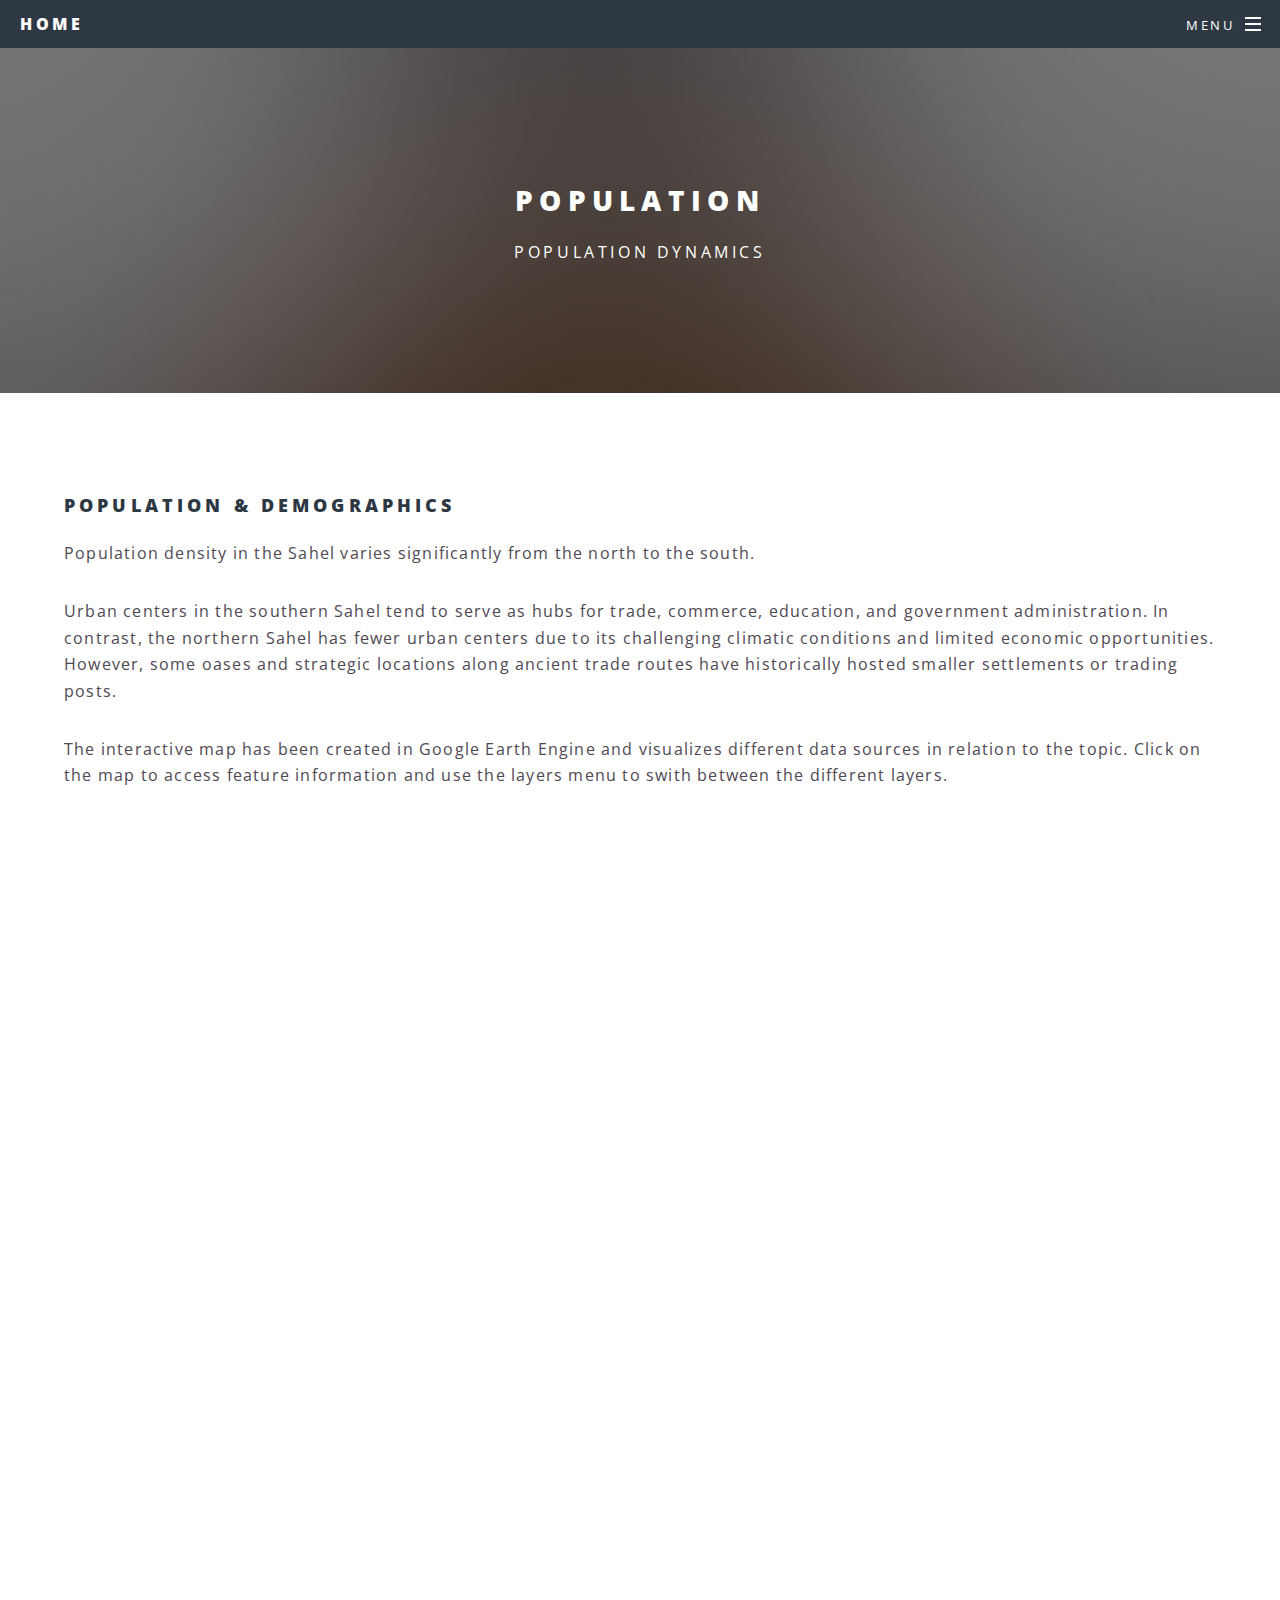
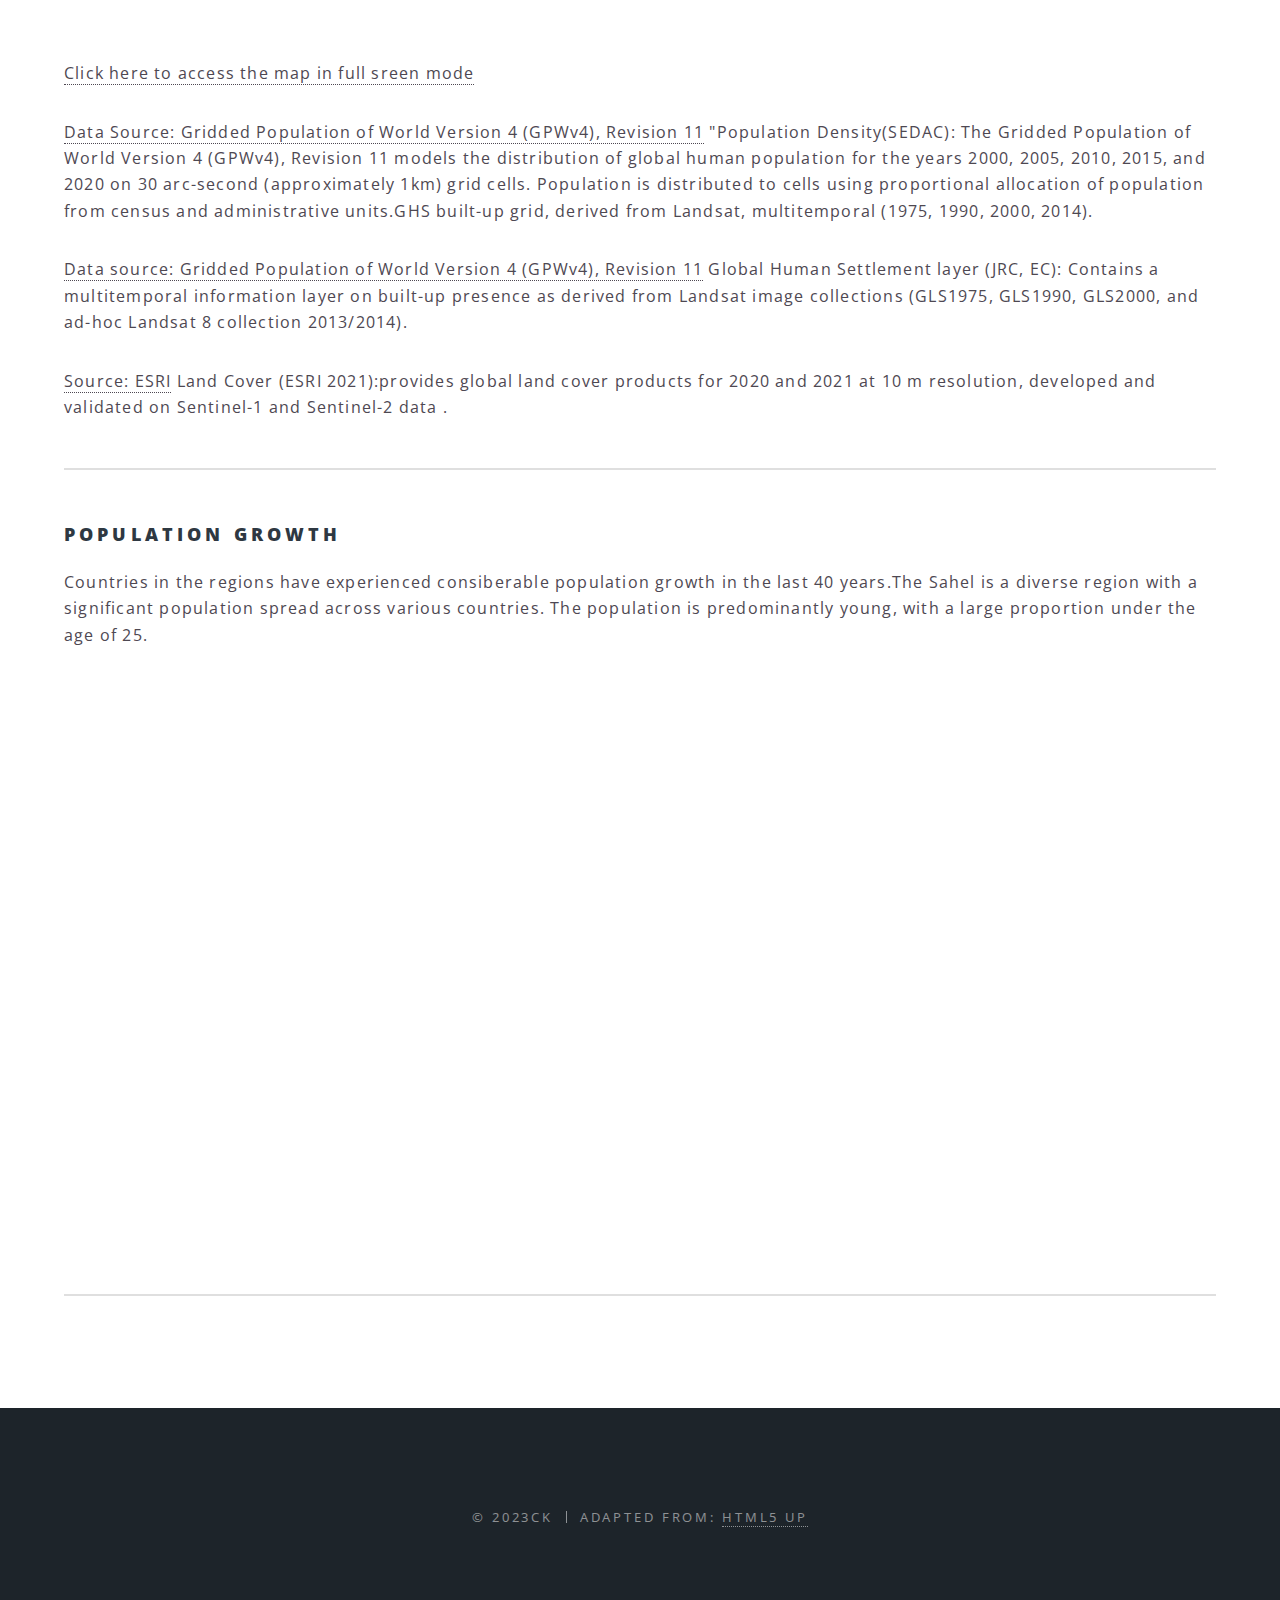
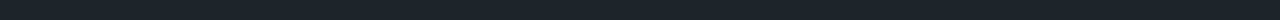
<file: population.html>
<!DOCTYPE HTML>
<!--
	Spectral by HTML5 UP
	html5up.net | @ajlkn
	Free for personal and commercial use under the CCA 3.0 license (html5up.net/license)
-->
<html>
	<head>
		<title>Population & Demographics</title>
		<meta charset="utf-8" />
		<meta name="viewport" content="width=device-width, initial-scale=1, user-scalable=no" />
		<link rel="stylesheet" href="assets/css/main.css" />
		<noscript><link rel="stylesheet" href="assets/css/noscript.css" /></noscript>
	</head>
	<body class="is-preload">

		<!-- Page Wrapper -->
			<div id="page-wrapper">

				<!-- Header -->
					<header id="header">
						<h1><a href="index.html">Home</a></h1>
						<nav id="nav">
							<ul>
								<li class="special">
									<a href="#menu" class="menuToggle"><span>Menu</span></a>
									<div id="menu">
										<ul>
											<li><a href="index.html">Home</a></li>
											<li><a href="index.html">Protected Areas & Hydrology</a></li>
											<li><a href="population.html">Population & Demographics</a></li>
										</ul>
									</div>
								</li>
							</ul>
						</nav>
					</header>

				<!-- Main -->
					<article id="main">
						<header>
							<h2>Population</h2>
							<p>Population Dynamics</p>
						</header>

						<section class="wrapper style5">
							<div class="inner">
				

								<h3>Population & Demographics</h3>
								<p>Population density in the Sahel varies significantly from the north to the south. 
					
									<p>
										Urban centers in the southern Sahel tend to serve as hubs for trade, commerce, education, and government administration.
										In contrast, the northern Sahel has fewer urban centers due to its challenging climatic conditions and limited economic opportunities. However, some oases and strategic locations along ancient trade routes have historically hosted smaller settlements or trading posts.
	
									<p>
										The interactive map has been created in Google Earth Engine and visualizes different data sources in relation to the topic.  Click on the map to access feature information and use the layers menu to swith between the different layers.
									</p>
								</p>
								
								<p>
								<iframe width="100%" height="800" frameborder="0" src="https://charly.users.earthengine.app/view/sahel-population" scrolling="no">
								</iframe>
					
						<p><a href="https://charly.users.earthengine.app/view/sahel-population" target="_blank">Click here to access the map in full sreen mode</a>


<br>
	<p>

								<a href="https://sedac.ciesin.columbia.edu/data/set/gpw-v4-population-density-rev11/docs" target="_blank">Data Source: Gridded Population of World Version 4 (GPWv4), Revision 11</a>
								"Population Density(SEDAC): The Gridded Population of World Version 4 (GPWv4), Revision 11 models the distribution of global human population for the years 2000, 2005, 2010, 2015, and 2020 on 30 arc-second (approximately 1km) grid cells. Population is distributed to cells using proportional allocation of population from census and administrative units.GHS built-up grid, derived from Landsat, multitemporal (1975, 1990, 2000, 2014).

</p>
	<p><a href="https://ghsl.jrc.ec.europa.eu/ghs_bu.php" target="_blank">Data source: Gridded Population of World Version 4 (GPWv4), Revision 11</a>
	Global Human Settlement layer (JRC, EC): Contains a multitemporal information layer on built-up presence as derived from Landsat image collections (GLS1975, GLS1990, GLS2000, and ad-hoc Landsat 8 collection 2013/2014).
</p>
		<p><a href="https://esa-worldcover.org/en" target="_blank">Source: ESRI</a>
		Land Cover (ESRI 2021):provides  global land cover products for 2020 and 2021 at 10 m resolution, developed and validated  on Sentinel-1 and Sentinel-2 data .
	
									<hr />

								<h3>Population Growth</h3>
								<p>Countries in the regions have experienced consiberable population growth in the last 40 years.The Sahel is a diverse region with a significant population spread across various countries. The population is predominantly young, with a large proportion under the age of 25.



								</p>
									<iframe title=" Sahel - Population Growth 1960 - 2020" aria-label="Table" id="datawrapper-chart-2GIdp" src="https://datawrapper.dwcdn.net/2GIdp/1/" scrolling="no" frameborder="0" style="width: 0; min-width: 100% !important; border: none;" height="558"></iframe><script type="text/javascript">!function(){"use strict";window.addEventListener("message",(function(e){if(void 0!==e.data["datawrapper-height"]){var t=document.querySelectorAll("iframe");for(var a in e.data["datawrapper-height"])for(var r=0;r<t.length;r++){if(t[r].contentWindow===e.source)t[r].style.height=e.data["datawrapper-height"][a]+"px"}}}))}();</script>
									<hr />

							</div>


						</section>
					</article>

				<!-- Footer -->
					<footer id="footer">

						<ul class="copyright">
							<li>&copy; 2023CK</li><li>Adapted from: <a href="http://html5up.net">HTML5 UP</a></li>
						</ul>
					</footer>

			</div>

		<!-- Scripts -->
			<script src="assets/js/jquery.min.js"></script>
			<script src="assets/js/jquery.scrollex.min.js"></script>
			<script src="assets/js/jquery.scrolly.min.js"></script>
			<script src="assets/js/browser.min.js"></script>
			<script src="assets/js/breakpoints.min.js"></script>
			<script src="assets/js/util.js"></script>
			<script src="assets/js/main.js"></script>

	</body>
</html>
</file>
<file: assets/css/noscript.css>
/*
	Spectral by HTML5 UP
	html5up.net | @ajlkn
	Free for personal and commercial use under the CCA 3.0 license (html5up.net/license)
*/

/* Banner */

	body.is-preload #banner h2 {
		-moz-transform: none;
		-webkit-transform: none;
		-ms-transform: none;
		transform: none;
		opacity: 1;
	}

		body.is-preload #banner h2:before, body.is-preload #banner h2:after {
			width: 100%;
		}

	body.is-preload #banner .more {
		-moz-transform: none;
		-webkit-transform: none;
		-ms-transform: none;
		transform: none;
		opacity: 1;
	}

	body.is-preload #banner:after {
		opacity: 0;
	}
</file>
<file: assets/css/main.css>
@import url(fontawesome-all.min.css);
@import url("https://fonts.googleapis.com/css?family=Open+Sans:400,400italic,600,600italic,800,800italic");

/*
	Spectral by HTML5 UP
	html5up.net | @ajlkn
	Free for personal and commercial use under the CCA 3.0 license (html5up.net/license)
*/

html, body, div, span, applet, object,
iframe, h1, h2, h3, h4, h5, h6, p, blockquote,
pre, a, abbr, acronym, address, big, cite,
code, del, dfn, em, img, ins, kbd, q, s, samp,
small, strike, strong, sub, sup, tt, var, b,
u, i, center, dl, dt, dd, ol, ul, li, fieldset,
form, label, legend, table, caption, tbody,
tfoot, thead, tr, th, td, article, aside,
canvas, details, embed, figure, figcaption,
footer, header, hgroup, menu, nav, output, ruby,
section, summary, time, mark, audio, video {
	margin: 0;
	padding: 0;
	border: 0;
	font-size: 100%;
	font: inherit;
	vertical-align: baseline;}

article, aside, details, figcaption, figure,
footer, header, hgroup, menu, nav, section {
	display: block;}

body {
	line-height: 1;
}

ol, ul {
	list-style: none;
}

blockquote, q {
	quotes: none;
}

	blockquote:before, blockquote:after, q:before, q:after {
		content: '';
		content: none;
	}

table {
	border-collapse: collapse;
	border-spacing: 0;
}

body {
	-webkit-text-size-adjust: none;
}

mark {
	background-color: transparent;
	color: inherit;
}

input::-moz-focus-inner {
	border: 0;
	padding: 0;
}

input, select, textarea {
	-moz-appearance: none;
	-webkit-appearance: none;
	-ms-appearance: none;
	appearance: none;
}

/* Basic */

	@-ms-viewport {
		width: device-width;
	}

	html {
		box-sizing: border-box;
	}

	*, *:before, *:after {
		box-sizing: inherit;
	}

	body {
		background: #2e3842;
	}

		body.is-preload *, body.is-preload *:before, body.is-preload *:after {
			-moz-animation: none !important;
			-webkit-animation: none !important;
			-ms-animation: none !important;
			animation: none !important;
			-moz-transition: none !important;
			-webkit-transition: none !important;
			-ms-transition: none !important;
			transition: none !important;
		}

	body, input, select, textarea {
		color: #fff;
		font-family: "Open Sans", Helvetica, sans-serif;
		font-size: 15pt;
		font-weight: 400;
		letter-spacing: 0.075em;
		line-height: 1.65em;
	}

		@media screen and (max-width: 1680px) {

			body, input, select, textarea {
				font-size: 13pt;
			}

		}

		@media screen and (max-width: 1280px) {

			body, input, select, textarea {
				font-size: 12pt;
			}

		}

		@media screen and (max-width: 736px) {

			body, input, select, textarea {
				font-size: 11pt;
				letter-spacing: 0.0375em;
			}

		}

	a {
		-moz-transition: color 0.2s ease, border-bottom-color 0.2s ease;
		-webkit-transition: color 0.2s ease, border-bottom-color 0.2s ease;
		-ms-transition: color 0.2s ease, border-bottom-color 0.2s ease;
		transition: color 0.2s ease, border-bottom-color 0.2s ease;
		border-bottom: dotted 1px;
		color: inherit;
		text-decoration: none;
	}

		a:hover {
			border-bottom-color: transparent;
		}

	strong, b {
		color: #fff;
		font-weight: 600;
	}

	em, i {
		font-style: italic;
	}

	p {
		margin: 0 0 2em 0;
	}

	h1, h2, h3, h4, h5, h6 {
		color: #fff;
		font-weight: 800;
		letter-spacing: 0.225em;
		line-height: 1em;
		margin: 0 0 1em 0;
		text-transform: uppercase;
	}

		h1 a, h2 a, h3 a, h4 a, h5 a, h6 a {
			color: inherit;
			text-decoration: none;
		}

	h2 {
		font-size: 1.35em;
		line-height: 1.75em;
	}

		@media screen and (max-width: 736px) {

			h2 {
				font-size: 1.1em;
				line-height: 1.65em;
			}

		}

	h3 {
		font-size: 1.15em;
		line-height: 1.75em;
	}

		@media screen and (max-width: 736px) {

			h3 {
				font-size: 1em;
				line-height: 1.65em;
			}

		}

	h4 {
		font-size: 1em;
		line-height: 1.5em;
	}

	h5 {
		font-size: 0.8em;
		line-height: 1.5em;
	}

	h6 {
		font-size: 0.7em;
		line-height: 1.5em;
	}

	sub {
		font-size: 0.8em;
		position: relative;
		top: 0.5em;
	}

	sup {
		font-size: 0.8em;
		position: relative;
		top: -0.5em;
	}

	hr {
		border: 0;
		border-bottom: solid 2px #fff;
		margin: 3em 0;
	}

		hr.major {
			margin: 4.5em 0;
		}

	blockquote {
		border-left: solid 4px #fff;
		font-style: italic;
		margin: 0 0 2em 0;
		padding: 0.5em 0 0.5em 2em;
	}

	code {
		background: rgba(144, 144, 144, 0.25);
		border-radius: 3px;
		font-family: "Courier New", monospace;
		font-size: 0.9em;
		letter-spacing: 0;
		margin: 0 0.25em;
		padding: 0.25em 0.65em;
	}

	pre {
		-webkit-overflow-scrolling: touch;
		font-family: "Courier New", monospace;
		font-size: 0.9em;
		margin: 0 0 2em 0;
	}

		pre code {
			display: block;
			line-height: 1.75em;
			padding: 1em 1.5em;
			overflow-x: auto;
		}

	.align-left {
		text-align: left;
	}

	.align-center {
		text-align: center;
	}

	.align-right {
		text-align: right;
	}

/* Row */

	.row {
		display: flex;
		flex-wrap: wrap;
		box-sizing: border-box;
		align-items: stretch;
	}

		.row > * {
			box-sizing: border-box;
		}

		.row.gtr-uniform > * > :last-child {
			margin-bottom: 0;
		}

		.row.aln-left {
			justify-content: flex-start;
		}

		.row.aln-center {
			justify-content: center;
		}

		.row.aln-right {
			justify-content: flex-end;
		}

		.row.aln-top {
			align-items: flex-start;
		}

		.row.aln-middle {
			align-items: center;
		}

		.row.aln-bottom {
			align-items: flex-end;
		}

		.row > .imp {
			order: -1;
		}

		.row > .col-1 {
			width: 8.33333%;
		}

		.row > .off-1 {
			margin-left: 8.33333%;
		}

		.row > .col-2 {
			width: 16.66667%;
		}

		.row > .off-2 {
			margin-left: 16.66667%;
		}

		.row > .col-3 {
			width: 25%;
		}

		.row > .off-3 {
			margin-left: 25%;
		}

		.row > .col-4 {
			width: 33.33333%;
		}

		.row > .off-4 {
			margin-left: 33.33333%;
		}

		.row > .col-5 {
			width: 41.66667%;
		}

		.row > .off-5 {
			margin-left: 41.66667%;
		}

		.row > .col-6 {
			width: 50%;
		}

		.row > .off-6 {
			margin-left: 50%;
		}

		.row > .col-7 {
			width: 58.33333%;
		}

		.row > .off-7 {
			margin-left: 58.33333%;
		}

		.row > .col-8 {
			width: 66.66667%;
		}

		.row > .off-8 {
			margin-left: 66.66667%;
		}

		.row > .col-9 {
			width: 75%;
		}

		.row > .off-9 {
			margin-left: 75%;
		}

		.row > .col-10 {
			width: 83.33333%;
		}

		.row > .off-10 {
			margin-left: 83.33333%;
		}

		.row > .col-11 {
			width: 91.66667%;
		}

		.row > .off-11 {
			margin-left: 91.66667%;
		}

		.row > .col-12 {
			width: 100%;
		}

		.row > .off-12 {
			margin-left: 100%;
		}

		.row.gtr-0 {
			margin-top: 0;
			margin-left: 0em;
		}

			.row.gtr-0 > * {
				padding: 0 0 0 0em;
			}

			.row.gtr-0.gtr-uniform {
				margin-top: 0em;
			}

				.row.gtr-0.gtr-uniform > * {
					padding-top: 0em;
				}

		.row.gtr-25 {
			margin-top: 0;
			margin-left: -0.375em;
		}

			.row.gtr-25 > * {
				padding: 0 0 0 0.375em;
			}

			.row.gtr-25.gtr-uniform {
				margin-top: -0.375em;
			}

				.row.gtr-25.gtr-uniform > * {
					padding-top: 0.375em;
				}

		.row.gtr-50 {
			margin-top: 0;
			margin-left: -0.75em;
		}

			.row.gtr-50 > * {
				padding: 0 0 0 0.75em;
			}

			.row.gtr-50.gtr-uniform {
				margin-top: -0.75em;
			}

				.row.gtr-50.gtr-uniform > * {
					padding-top: 0.75em;
				}

		.row {
			margin-top: 0;
			margin-left: -1.5em;
		}

			.row > * {
				padding: 0 0 0 1.5em;
			}

			.row.gtr-uniform {
				margin-top: -1.5em;
			}

				.row.gtr-uniform > * {
					padding-top: 1.5em;
				}

		.row.gtr-150 {
			margin-top: 0;
			margin-left: -2.25em;
		}

			.row.gtr-150 > * {
				padding: 0 0 0 2.25em;
			}

			.row.gtr-150.gtr-uniform {
				margin-top: -2.25em;
			}

				.row.gtr-150.gtr-uniform > * {
					padding-top: 2.25em;
				}

		.row.gtr-200 {
			margin-top: 0;
			margin-left: -3em;
		}

			.row.gtr-200 > * {
				padding: 0 0 0 3em;
			}

			.row.gtr-200.gtr-uniform {
				margin-top: -3em;
			}

				.row.gtr-200.gtr-uniform > * {
					padding-top: 3em;
				}

		@media screen and (max-width: 1680px) {

			.row {
				display: flex;
				flex-wrap: wrap;
				box-sizing: border-box;
				align-items: stretch;
			}

				.row > * {
					box-sizing: border-box;
				}

				.row.gtr-uniform > * > :last-child {
					margin-bottom: 0;
				}

				.row.aln-left {
					justify-content: flex-start;
				}

				.row.aln-center {
					justify-content: center;
				}

				.row.aln-right {
					justify-content: flex-end;
				}

				.row.aln-top {
					align-items: flex-start;
				}

				.row.aln-middle {
					align-items: center;
				}

				.row.aln-bottom {
					align-items: flex-end;
				}

				.row > .imp-xlarge {
					order: -1;
				}

				.row > .col-1-xlarge {
					width: 8.33333%;
				}

				.row > .off-1-xlarge {
					margin-left: 8.33333%;
				}

				.row > .col-2-xlarge {
					width: 16.66667%;
				}

				.row > .off-2-xlarge {
					margin-left: 16.66667%;
				}

				.row > .col-3-xlarge {
					width: 25%;
				}

				.row > .off-3-xlarge {
					margin-left: 25%;
				}

				.row > .col-4-xlarge {
					width: 33.33333%;
				}

				.row > .off-4-xlarge {
					margin-left: 33.33333%;
				}

				.row > .col-5-xlarge {
					width: 41.66667%;
				}

				.row > .off-5-xlarge {
					margin-left: 41.66667%;
				}

				.row > .col-6-xlarge {
					width: 50%;
				}

				.row > .off-6-xlarge {
					margin-left: 50%;
				}

				.row > .col-7-xlarge {
					width: 58.33333%;
				}

				.row > .off-7-xlarge {
					margin-left: 58.33333%;
				}

				.row > .col-8-xlarge {
					width: 66.66667%;
				}

				.row > .off-8-xlarge {
					margin-left: 66.66667%;
				}

				.row > .col-9-xlarge {
					width: 75%;
				}

				.row > .off-9-xlarge {
					margin-left: 75%;
				}

				.row > .col-10-xlarge {
					width: 83.33333%;
				}

				.row > .off-10-xlarge {
					margin-left: 83.33333%;
				}

				.row > .col-11-xlarge {
					width: 91.66667%;
				}

				.row > .off-11-xlarge {
					margin-left: 91.66667%;
				}

				.row > .col-12-xlarge {
					width: 100%;
				}

				.row > .off-12-xlarge {
					margin-left: 100%;
				}

				.row.gtr-0 {
					margin-top: 0;
					margin-left: 0em;
				}

					.row.gtr-0 > * {
						padding: 0 0 0 0em;
					}

					.row.gtr-0.gtr-uniform {
						margin-top: 0em;
					}

						.row.gtr-0.gtr-uniform > * {
							padding-top: 0em;
						}

				.row.gtr-25 {
					margin-top: 0;
					margin-left: -0.375em;
				}

					.row.gtr-25 > * {
						padding: 0 0 0 0.375em;
					}

					.row.gtr-25.gtr-uniform {
						margin-top: -0.375em;
					}

						.row.gtr-25.gtr-uniform > * {
							padding-top: 0.375em;
						}

				.row.gtr-50 {
					margin-top: 0;
					margin-left: -0.75em;
				}

					.row.gtr-50 > * {
						padding: 0 0 0 0.75em;
					}

					.row.gtr-50.gtr-uniform {
						margin-top: -0.75em;
					}

						.row.gtr-50.gtr-uniform > * {
							padding-top: 0.75em;
						}

				.row {
					margin-top: 0;
					margin-left: -1.5em;
				}

					.row > * {
						padding: 0 0 0 1.5em;
					}

					.row.gtr-uniform {
						margin-top: -1.5em;
					}

						.row.gtr-uniform > * {
							padding-top: 1.5em;
						}

				.row.gtr-150 {
					margin-top: 0;
					margin-left: -2.25em;
				}

					.row.gtr-150 > * {
						padding: 0 0 0 2.25em;
					}

					.row.gtr-150.gtr-uniform {
						margin-top: -2.25em;
					}

						.row.gtr-150.gtr-uniform > * {
							padding-top: 2.25em;
						}

				.row.gtr-200 {
					margin-top: 0;
					margin-left: -3em;
				}

					.row.gtr-200 > * {
						padding: 0 0 0 3em;
					}

					.row.gtr-200.gtr-uniform {
						margin-top: -3em;
					}

						.row.gtr-200.gtr-uniform > * {
							padding-top: 3em;
						}

		}

		@media screen and (max-width: 1280px) {

			.row {
				display: flex;
				flex-wrap: wrap;
				box-sizing: border-box;
				align-items: stretch;
			}

				.row > * {
					box-sizing: border-box;
				}

				.row.gtr-uniform > * > :last-child {
					margin-bottom: 0;
				}

				.row.aln-left {
					justify-content: flex-start;
				}

				.row.aln-center {
					justify-content: center;
				}

				.row.aln-right {
					justify-content: flex-end;
				}

				.row.aln-top {
					align-items: flex-start;
				}

				.row.aln-middle {
					align-items: center;
				}

				.row.aln-bottom {
					align-items: flex-end;
				}

				.row > .imp-large {
					order: -1;
				}

				.row > .col-1-large {
					width: 8.33333%;
				}

				.row > .off-1-large {
					margin-left: 8.33333%;
				}

				.row > .col-2-large {
					width: 16.66667%;
				}

				.row > .off-2-large {
					margin-left: 16.66667%;
				}

				.row > .col-3-large {
					width: 25%;
				}

				.row > .off-3-large {
					margin-left: 25%;
				}

				.row > .col-4-large {
					width: 33.33333%;
				}

				.row > .off-4-large {
					margin-left: 33.33333%;
				}

				.row > .col-5-large {
					width: 41.66667%;
				}

				.row > .off-5-large {
					margin-left: 41.66667%;
				}

				.row > .col-6-large {
					width: 50%;
				}

				.row > .off-6-large {
					margin-left: 50%;
				}

				.row > .col-7-large {
					width: 58.33333%;
				}

				.row > .off-7-large {
					margin-left: 58.33333%;
				}

				.row > .col-8-large {
					width: 66.66667%;
				}

				.row > .off-8-large {
					margin-left: 66.66667%;
				}

				.row > .col-9-large {
					width: 75%;
				}

				.row > .off-9-large {
					margin-left: 75%;
				}

				.row > .col-10-large {
					width: 83.33333%;
				}

				.row > .off-10-large {
					margin-left: 83.33333%;
				}

				.row > .col-11-large {
					width: 91.66667%;
				}

				.row > .off-11-large {
					margin-left: 91.66667%;
				}

				.row > .col-12-large {
					width: 100%;
				}

				.row > .off-12-large {
					margin-left: 100%;
				}

				.row.gtr-0 {
					margin-top: 0;
					margin-left: 0em;
				}

					.row.gtr-0 > * {
						padding: 0 0 0 0em;
					}

					.row.gtr-0.gtr-uniform {
						margin-top: 0em;
					}

						.row.gtr-0.gtr-uniform > * {
							padding-top: 0em;
						}

				.row.gtr-25 {
					margin-top: 0;
					margin-left: -0.375em;
				}

					.row.gtr-25 > * {
						padding: 0 0 0 0.375em;
					}

					.row.gtr-25.gtr-uniform {
						margin-top: -0.375em;
					}

						.row.gtr-25.gtr-uniform > * {
							padding-top: 0.375em;
						}

				.row.gtr-50 {
					margin-top: 0;
					margin-left: -0.75em;
				}

					.row.gtr-50 > * {
						padding: 0 0 0 0.75em;
					}

					.row.gtr-50.gtr-uniform {
						margin-top: -0.75em;
					}

						.row.gtr-50.gtr-uniform > * {
							padding-top: 0.75em;
						}

				.row {
					margin-top: 0;
					margin-left: -1.5em;
				}

					.row > * {
						padding: 0 0 0 1.5em;
					}

					.row.gtr-uniform {
						margin-top: -1.5em;
					}

						.row.gtr-uniform > * {
							padding-top: 1.5em;
						}

				.row.gtr-150 {
					margin-top: 0;
					margin-left: -2.25em;
				}

					.row.gtr-150 > * {
						padding: 0 0 0 2.25em;
					}

					.row.gtr-150.gtr-uniform {
						margin-top: -2.25em;
					}

						.row.gtr-150.gtr-uniform > * {
							padding-top: 2.25em;
						}

				.row.gtr-200 {
					margin-top: 0;
					margin-left: -3em;
				}

					.row.gtr-200 > * {
						padding: 0 0 0 3em;
					}

					.row.gtr-200.gtr-uniform {
						margin-top: -3em;
					}

						.row.gtr-200.gtr-uniform > * {
							padding-top: 3em;
						}

		}

		@media screen and (max-width: 980px) {

			.row {
				display: flex;
				flex-wrap: wrap;
				box-sizing: border-box;
				align-items: stretch;
			}

				.row > * {
					box-sizing: border-box;
				}

				.row.gtr-uniform > * > :last-child {
					margin-bottom: 0;
				}

				.row.aln-left {
					justify-content: flex-start;
				}

				.row.aln-center {
					justify-content: center;
				}

				.row.aln-right {
					justify-content: flex-end;
				}

				.row.aln-top {
					align-items: flex-start;
				}

				.row.aln-middle {
					align-items: center;
				}

				.row.aln-bottom {
					align-items: flex-end;
				}

				.row > .imp-medium {
					order: -1;
				}

				.row > .col-1-medium {
					width: 8.33333%;
				}

				.row > .off-1-medium {
					margin-left: 8.33333%;
				}

				.row > .col-2-medium {
					width: 16.66667%;
				}

				.row > .off-2-medium {
					margin-left: 16.66667%;
				}

				.row > .col-3-medium {
					width: 25%;
				}

				.row > .off-3-medium {
					margin-left: 25%;
				}

				.row > .col-4-medium {
					width: 33.33333%;
				}

				.row > .off-4-medium {
					margin-left: 33.33333%;
				}

				.row > .col-5-medium {
					width: 41.66667%;
				}

				.row > .off-5-medium {
					margin-left: 41.66667%;
				}

				.row > .col-6-medium {
					width: 50%;
				}

				.row > .off-6-medium {
					margin-left: 50%;
				}

				.row > .col-7-medium {
					width: 58.33333%;
				}

				.row > .off-7-medium {
					margin-left: 58.33333%;
				}

				.row > .col-8-medium {
					width: 66.66667%;
				}

				.row > .off-8-medium {
					margin-left: 66.66667%;
				}

				.row > .col-9-medium {
					width: 75%;
				}

				.row > .off-9-medium {
					margin-left: 75%;
				}

				.row > .col-10-medium {
					width: 83.33333%;
				}

				.row > .off-10-medium {
					margin-left: 83.33333%;
				}

				.row > .col-11-medium {
					width: 91.66667%;
				}

				.row > .off-11-medium {
					margin-left: 91.66667%;
				}

				.row > .col-12-medium {
					width: 100%;
				}

				.row > .off-12-medium {
					margin-left: 100%;
				}

				.row.gtr-0 {
					margin-top: 0;
					margin-left: 0em;
				}

					.row.gtr-0 > * {
						padding: 0 0 0 0em;
					}

					.row.gtr-0.gtr-uniform {
						margin-top: 0em;
					}

						.row.gtr-0.gtr-uniform > * {
							padding-top: 0em;
						}

				.row.gtr-25 {
					margin-top: 0;
					margin-left: -0.375em;
				}

					.row.gtr-25 > * {
						padding: 0 0 0 0.375em;
					}

					.row.gtr-25.gtr-uniform {
						margin-top: -0.375em;
					}

						.row.gtr-25.gtr-uniform > * {
							padding-top: 0.375em;
						}

				.row.gtr-50 {
					margin-top: 0;
					margin-left: -0.75em;
				}

					.row.gtr-50 > * {
						padding: 0 0 0 0.75em;
					}

					.row.gtr-50.gtr-uniform {
						margin-top: -0.75em;
					}

						.row.gtr-50.gtr-uniform > * {
							padding-top: 0.75em;
						}

				.row {
					margin-top: 0;
					margin-left: -1.5em;
				}

					.row > * {
						padding: 0 0 0 1.5em;
					}

					.row.gtr-uniform {
						margin-top: -1.5em;
					}

						.row.gtr-uniform > * {
							padding-top: 1.5em;
						}

				.row.gtr-150 {
					margin-top: 0;
					margin-left: -2.25em;
				}

					.row.gtr-150 > * {
						padding: 0 0 0 2.25em;
					}

					.row.gtr-150.gtr-uniform {
						margin-top: -2.25em;
					}

						.row.gtr-150.gtr-uniform > * {
							padding-top: 2.25em;
						}

				.row.gtr-200 {
					margin-top: 0;
					margin-left: -3em;
				}

					.row.gtr-200 > * {
						padding: 0 0 0 3em;
					}

					.row.gtr-200.gtr-uniform {
						margin-top: -3em;
					}

						.row.gtr-200.gtr-uniform > * {
							padding-top: 3em;
						}

		}

		@media screen and (max-width: 736px) {

			.row {
				display: flex;
				flex-wrap: wrap;
				box-sizing: border-box;
				align-items: stretch;
			}

				.row > * {
					box-sizing: border-box;
				}

				.row.gtr-uniform > * > :last-child {
					margin-bottom: 0;
				}

				.row.aln-left {
					justify-content: flex-start;
				}

				.row.aln-center {
					justify-content: center;
				}

				.row.aln-right {
					justify-content: flex-end;
				}

				.row.aln-top {
					align-items: flex-start;
				}

				.row.aln-middle {
					align-items: center;
				}

				.row.aln-bottom {
					align-items: flex-end;
				}

				.row > .imp-small {
					order: -1;
				}

				.row > .col-1-small {
					width: 8.33333%;
				}

				.row > .off-1-small {
					margin-left: 8.33333%;
				}

				.row > .col-2-small {
					width: 16.66667%;
				}

				.row > .off-2-small {
					margin-left: 16.66667%;
				}

				.row > .col-3-small {
					width: 25%;
				}

				.row > .off-3-small {
					margin-left: 25%;
				}

				.row > .col-4-small {
					width: 33.33333%;
				}

				.row > .off-4-small {
					margin-left: 33.33333%;
				}

				.row > .col-5-small {
					width: 41.66667%;
				}

				.row > .off-5-small {
					margin-left: 41.66667%;
				}

				.row > .col-6-small {
					width: 50%;
				}

				.row > .off-6-small {
					margin-left: 50%;
				}

				.row > .col-7-small {
					width: 58.33333%;
				}

				.row > .off-7-small {
					margin-left: 58.33333%;
				}

				.row > .col-8-small {
					width: 66.66667%;
				}

				.row > .off-8-small {
					margin-left: 66.66667%;
				}

				.row > .col-9-small {
					width: 75%;
				}

				.row > .off-9-small {
					margin-left: 75%;
				}

				.row > .col-10-small {
					width: 83.33333%;
				}

				.row > .off-10-small {
					margin-left: 83.33333%;
				}

				.row > .col-11-small {
					width: 91.66667%;
				}

				.row > .off-11-small {
					margin-left: 91.66667%;
				}

				.row > .col-12-small {
					width: 100%;
				}

				.row > .off-12-small {
					margin-left: 100%;
				}

				.row.gtr-0 {
					margin-top: 0;
					margin-left: 0em;
				}

					.row.gtr-0 > * {
						padding: 0 0 0 0em;
					}

					.row.gtr-0.gtr-uniform {
						margin-top: 0em;
					}

						.row.gtr-0.gtr-uniform > * {
							padding-top: 0em;
						}

				.row.gtr-25 {
					margin-top: 0;
					margin-left: -0.375em;
				}

					.row.gtr-25 > * {
						padding: 0 0 0 0.375em;
					}

					.row.gtr-25.gtr-uniform {
						margin-top: -0.375em;
					}

						.row.gtr-25.gtr-uniform > * {
							padding-top: 0.375em;
						}

				.row.gtr-50 {
					margin-top: 0;
					margin-left: -0.75em;
				}

					.row.gtr-50 > * {
						padding: 0 0 0 0.75em;
					}

					.row.gtr-50.gtr-uniform {
						margin-top: -0.75em;
					}

						.row.gtr-50.gtr-uniform > * {
							padding-top: 0.75em;
						}

				.row {
					margin-top: 0;
					margin-left: -1.5em;
				}

					.row > * {
						padding: 0 0 0 1.5em;
					}

					.row.gtr-uniform {
						margin-top: -1.5em;
					}

						.row.gtr-uniform > * {
							padding-top: 1.5em;
						}

				.row.gtr-150 {
					margin-top: 0;
					margin-left: -2.25em;
				}

					.row.gtr-150 > * {
						padding: 0 0 0 2.25em;
					}

					.row.gtr-150.gtr-uniform {
						margin-top: -2.25em;
					}

						.row.gtr-150.gtr-uniform > * {
							padding-top: 2.25em;
						}

				.row.gtr-200 {
					margin-top: 0;
					margin-left: -3em;
				}

					.row.gtr-200 > * {
						padding: 0 0 0 3em;
					}

					.row.gtr-200.gtr-uniform {
						margin-top: -3em;
					}

						.row.gtr-200.gtr-uniform > * {
							padding-top: 3em;
						}

		}

		@media screen and (max-width: 480px) {

			.row {
				display: flex;
				flex-wrap: wrap;
				box-sizing: border-box;
				align-items: stretch;
			}

				.row > * {
					box-sizing: border-box;
				}

				.row.gtr-uniform > * > :last-child {
					margin-bottom: 0;
				}

				.row.aln-left {
					justify-content: flex-start;
				}

				.row.aln-center {
					justify-content: center;
				}

				.row.aln-right {
					justify-content: flex-end;
				}

				.row.aln-top {
					align-items: flex-start;
				}

				.row.aln-middle {
					align-items: center;
				}

				.row.aln-bottom {
					align-items: flex-end;
				}

				.row > .imp-xsmall {
					order: -1;
				}

				.row > .col-1-xsmall {
					width: 8.33333%;
				}

				.row > .off-1-xsmall {
					margin-left: 8.33333%;
				}

				.row > .col-2-xsmall {
					width: 16.66667%;
				}

				.row > .off-2-xsmall {
					margin-left: 16.66667%;
				}

				.row > .col-3-xsmall {
					width: 25%;
				}

				.row > .off-3-xsmall {
					margin-left: 25%;
				}

				.row > .col-4-xsmall {
					width: 33.33333%;
				}

				.row > .off-4-xsmall {
					margin-left: 33.33333%;
				}

				.row > .col-5-xsmall {
					width: 41.66667%;
				}

				.row > .off-5-xsmall {
					margin-left: 41.66667%;
				}

				.row > .col-6-xsmall {
					width: 50%;
				}

				.row > .off-6-xsmall {
					margin-left: 50%;
				}

				.row > .col-7-xsmall {
					width: 58.33333%;
				}

				.row > .off-7-xsmall {
					margin-left: 58.33333%;
				}

				.row > .col-8-xsmall {
					width: 66.66667%;
				}

				.row > .off-8-xsmall {
					margin-left: 66.66667%;
				}

				.row > .col-9-xsmall {
					width: 75%;
				}

				.row > .off-9-xsmall {
					margin-left: 75%;
				}

				.row > .col-10-xsmall {
					width: 83.33333%;
				}

				.row > .off-10-xsmall {
					margin-left: 83.33333%;
				}

				.row > .col-11-xsmall {
					width: 91.66667%;
				}

				.row > .off-11-xsmall {
					margin-left: 91.66667%;
				}

				.row > .col-12-xsmall {
					width: 100%;
				}

				.row > .off-12-xsmall {
					margin-left: 100%;
				}

				.row.gtr-0 {
					margin-top: 0;
					margin-left: 0em;
				}

					.row.gtr-0 > * {
						padding: 0 0 0 0em;
					}

					.row.gtr-0.gtr-uniform {
						margin-top: 0em;
					}

						.row.gtr-0.gtr-uniform > * {
							padding-top: 0em;
						}

				.row.gtr-25 {
					margin-top: 0;
					margin-left: -0.375em;
				}

					.row.gtr-25 > * {
						padding: 0 0 0 0.375em;
					}

					.row.gtr-25.gtr-uniform {
						margin-top: -0.375em;
					}

						.row.gtr-25.gtr-uniform > * {
							padding-top: 0.375em;
						}

				.row.gtr-50 {
					margin-top: 0;
					margin-left: -0.75em;
				}

					.row.gtr-50 > * {
						padding: 0 0 0 0.75em;
					}

					.row.gtr-50.gtr-uniform {
						margin-top: -0.75em;
					}

						.row.gtr-50.gtr-uniform > * {
							padding-top: 0.75em;
						}

				.row {
					margin-top: 0;
					margin-left: -1.5em;
				}

					.row > * {
						padding: 0 0 0 1.5em;
					}

					.row.gtr-uniform {
						margin-top: -1.5em;
					}

						.row.gtr-uniform > * {
							padding-top: 1.5em;
						}

				.row.gtr-150 {
					margin-top: 0;
					margin-left: -2.25em;
				}

					.row.gtr-150 > * {
						padding: 0 0 0 2.25em;
					}

					.row.gtr-150.gtr-uniform {
						margin-top: -2.25em;
					}

						.row.gtr-150.gtr-uniform > * {
							padding-top: 2.25em;
						}

				.row.gtr-200 {
					margin-top: 0;
					margin-left: -3em;
				}

					.row.gtr-200 > * {
						padding: 0 0 0 3em;
					}

					.row.gtr-200.gtr-uniform {
						margin-top: -3em;
					}

						.row.gtr-200.gtr-uniform > * {
							padding-top: 3em;
						}

		}

/* Section/Article */

	section.special, article.special {
		text-align: center;
	}

	header p {
		color: rgba(255, 255, 255, 0.5);
		position: relative;
		top: -0.25em;
	}

	header h3 + p {
		font-size: 1.1em;
	}

	header h4 + p,
	header h5 + p,
	header h6 + p {
		font-size: 0.9em;
	}

	header.major {
		margin: 0 0 3.5em 0;
	}

		header.major h2, header.major h3, header.major h4, header.major h5, header.major h6 {
			border-bottom: solid 2px #fff;
			display: inline-block;
			padding-bottom: 1em;
			position: relative;
		}

			header.major h2:after, header.major h3:after, header.major h4:after, header.major h5:after, header.major h6:after {
				content: '';
				display: block;
				height: 1px;
			}

		header.major p {
			color: #fff;
			top: 0;
		}

		@media screen and (max-width: 736px) {

			header.major {
				margin: 0 0 2em 0;
			}

		}

	@media screen and (max-width: 980px) {

		header br {
			display: none;
		}

	}

/* Form */

	form {
		margin: 0 0 2em 0;
	}

	label {
		color: #fff;
		display: block;
		font-size: 0.9em;
		font-weight: 600;
		margin: 0 0 1em 0;
	}

	input[type="text"],
	input[type="password"],
	input[type="email"],
	select,
	textarea {
		-moz-appearance: none;
		-webkit-appearance: none;
		-ms-appearance: none;
		appearance: none;
		background-color: rgba(144, 144, 144, 0.25);
		border-radius: 3px;
		border: none;
		color: inherit;
		display: block;
		outline: 0;
		padding: 0 1em;
		text-decoration: none;
		width: 100%;
	}

		input[type="text"]:invalid,
		input[type="password"]:invalid,
		input[type="email"]:invalid,
		select:invalid,
		textarea:invalid {
			box-shadow: none;
		}

		input[type="text"]:focus,
		input[type="password"]:focus,
		input[type="email"]:focus,
		select:focus,
		textarea:focus {
			box-shadow: 0 0 0 2px #21b2a6;
		}

	select {
		background-size: 1.25em;
		background-repeat: no-repeat;
		background-position: calc(100% - 1em) center;
		height: 2.75em;
		padding-right: 2.75em;
		text-overflow: ellipsis;
	}

		select:focus::-ms-value {
			background-color: transparent;
		}

		select::-ms-expand {
			display: none;
		}

	input[type="text"],
	input[type="password"],
	input[type="email"],
	select {
		height: 2.75em;
	}

	textarea {
		padding: 0.75em 1em;
	}

	input[type="checkbox"],
	input[type="radio"] {
		-moz-appearance: none;
		-webkit-appearance: none;
		-ms-appearance: none;
		appearance: none;
		display: block;
		float: left;
		margin-right: -2em;
		opacity: 0;
		width: 1em;
		z-index: -1;
	}

		input[type="checkbox"] + label,
		input[type="radio"] + label {
			text-decoration: none;
			color: #fff;
			cursor: pointer;
			display: inline-block;
			font-size: 1em;
			font-weight: 400;
			padding-left: 2.4em;
			padding-right: 0.75em;
			position: relative;
		}

			input[type="checkbox"] + label:before,
			input[type="radio"] + label:before {
				-moz-osx-font-smoothing: grayscale;
				-webkit-font-smoothing: antialiased;
				display: inline-block;
				font-style: normal;
				font-variant: normal;
				text-rendering: auto;
				line-height: 1;
				text-transform: none !important;
				font-family: 'Font Awesome 5 Free';
				font-weight: 900;
			}

			input[type="checkbox"] + label:before,
			input[type="radio"] + label:before {
				background: rgba(144, 144, 144, 0.25);
				border-radius: 3px;
				content: '';
				display: inline-block;
				font-size: 0.8em;
				height: 2.0625em;
				left: 0;
				line-height: 2.0625em;
				position: absolute;
				text-align: center;
				top: 0;
				width: 2.0625em;
			}

		input[type="checkbox"]:checked + label:before,
		input[type="radio"]:checked + label:before {
			background: #2e3842;
			color: #fff;
			content: '\f00c';
		}

		input[type="checkbox"]:focus + label:before,
		input[type="radio"]:focus + label:before {
			box-shadow: 0 0 0 2px #21b2a6;
		}

	input[type="checkbox"] + label:before {
		border-radius: 3px;
	}

	input[type="radio"] + label:before {
		border-radius: 100%;
	}

	::-webkit-input-placeholder {
		color: rgba(255, 255, 255, 0.5) !important;
		opacity: 1.0;
	}

	:-moz-placeholder {
		color: rgba(255, 255, 255, 0.5) !important;
		opacity: 1.0;
	}

	::-moz-placeholder {
		color: rgba(255, 255, 255, 0.5) !important;
		opacity: 1.0;
	}

	:-ms-input-placeholder {
		color: rgba(255, 255, 255, 0.5) !important;
		opacity: 1.0;
	}

/* Box */

	.box {
		border-radius: 3px;
		border: solid 2px #fff;
		margin-bottom: 2em;
		padding: 1.5em;
	}

		.box > :last-child,
		.box > :last-child > :last-child,
		.box > :last-child > :last-child > :last-child {
			margin-bottom: 0;
		}

		.box.alt {
			border: 0;
			border-radius: 0;
			padding: 0;
		}

/* Icon */

	.icon {
		text-decoration: none;
		border-bottom: none;
		position: relative;
	}

		.icon:before {
			-moz-osx-font-smoothing: grayscale;
			-webkit-font-smoothing: antialiased;
			display: inline-block;
			font-style: normal;
			font-variant: normal;
			text-rendering: auto;
			line-height: 1;
			text-transform: none !important;
			font-family: 'Font Awesome 5 Free';
			font-weight: 400;
		}

		.icon > .label {
			display: none;
		}

		.icon:before {
			line-height: inherit;
		}

		.icon.solid:before {
			font-weight: 900;
		}

		.icon.brands:before {
			font-family: 'Font Awesome 5 Brands';
		}

		.icon.major {
			-moz-transform: rotate(-45deg);
			-webkit-transform: rotate(-45deg);
			-ms-transform: rotate(-45deg);
			transform: rotate(-45deg);
			border-radius: 3px;
			border: solid 2px #fff;
			display: inline-block;
			font-size: 1.35em;
			height: calc(3em + 2px);
			line-height: 3em;
			text-align: center;
			width: calc(3em + 2px);
		}

			.icon.major:before {
				-moz-transform: rotate(45deg);
				-webkit-transform: rotate(45deg);
				-ms-transform: rotate(45deg);
				transform: rotate(45deg);
				display: inline-block;
				font-size: 1.5em;
			}

			@media screen and (max-width: 736px) {

				.icon.major {
					font-size: 1em;
				}

			}

		.icon.style1 {
			color: #00ffcc;
		}

		.icon.style2 {
			color: #00f0ff;
		}

		.icon.style3 {
			color: #76ddff;
		}

/* Image */

	.image {
		border-radius: 3px;
		border: 0;
		display: inline-block;
		position: relative;
	}

		.image img {
			border-radius: 3px;
			display: block;
		}

		.image.left {
			float: left;
			margin: 0 2em 2em 0;
			top: 0.25em;
		}

		.image.right {
			float: right;
			margin: 0 0 2em 2em;
			top: 0.25em;
		}

		.image.left, .image.right {
			max-width: 40%;
		}

			.image.left img, .image.right img {
				width: 100%;
			}

		.image.fit {
			display: block;
			margin: 0 0 2em 0;
			width: 100%;
		}

			.image.fit img {
				width: 100%;
			}

/* List */

	ol {
		list-style: decimal;
		margin: 0 0 2em 0;
		padding-left: 1.25em;
	}

		ol li {
			padding-left: 0.25em;
		}

	ul {
		list-style: disc;
		margin: 0 0 2em 0;
		padding-left: 1em;
	}

		ul li {
			padding-left: 0.5em;
		}

		ul.alt {
			list-style: none;
			padding-left: 0;
		}

			ul.alt li {
				border-top: solid 1px #fff;
				padding: 0.5em 0;
			}

				ul.alt li:first-child {
					border-top: 0;
					padding-top: 0;
				}

	dl {
		margin: 0 0 2em 0;
	}

/* Actions */

	ul.actions {
		display: -moz-flex;
		display: -webkit-flex;
		display: -ms-flex;
		display: flex;
		cursor: default;
		list-style: none;
		margin-left: -1em;
		padding-left: 0;
	}

		ul.actions li {
			padding: 0 0 0 1em;
			vertical-align: middle;
		}

		ul.actions.special {
			-moz-justify-content: center;
			-webkit-justify-content: center;
			-ms-justify-content: center;
			justify-content: center;
			width: 100%;
			margin-left: 0;
		}

			ul.actions.special li:first-child {
				padding-left: 0;
			}

		ul.actions.stacked {
			-moz-flex-direction: column;
			-webkit-flex-direction: column;
			-ms-flex-direction: column;
			flex-direction: column;
			margin-left: 0;
		}

			ul.actions.stacked li {
				padding: 1em 0 0 0;
			}

				ul.actions.stacked li:first-child {
					padding-top: 0;
				}

		ul.actions.fit {
			width: calc(100% + 1em);
		}

			ul.actions.fit li {
				-moz-flex-grow: 1;
				-webkit-flex-grow: 1;
				-ms-flex-grow: 1;
				flex-grow: 1;
				-moz-flex-shrink: 1;
				-webkit-flex-shrink: 1;
				-ms-flex-shrink: 1;
				flex-shrink: 1;
				width: 100%;
			}

				ul.actions.fit li > * {
					width: 100%;
				}

			ul.actions.fit.stacked {
				width: 100%;
			}

		@media screen and (max-width: 480px) {

			ul.actions:not(.fixed) {
				-moz-flex-direction: column;
				-webkit-flex-direction: column;
				-ms-flex-direction: column;
				flex-direction: column;
				margin-left: 0;
				width: 100% !important;
			}

				ul.actions:not(.fixed) li {
					-moz-flex-grow: 1;
					-webkit-flex-grow: 1;
					-ms-flex-grow: 1;
					flex-grow: 1;
					-moz-flex-shrink: 1;
					-webkit-flex-shrink: 1;
					-ms-flex-shrink: 1;
					flex-shrink: 1;
					padding: 1em 0 0 0;
					text-align: center;
					width: 100%;
				}

					ul.actions:not(.fixed) li > * {
						width: 100%;
					}

					ul.actions:not(.fixed) li:first-child {
						padding-top: 0;
					}

					ul.actions:not(.fixed) li input[type="submit"],
					ul.actions:not(.fixed) li input[type="reset"],
					ul.actions:not(.fixed) li input[type="button"],
					ul.actions:not(.fixed) li button,
					ul.actions:not(.fixed) li .button {
						width: 100%;
					}

						ul.actions:not(.fixed) li input[type="submit"].icon:before,
						ul.actions:not(.fixed) li input[type="reset"].icon:before,
						ul.actions:not(.fixed) li input[type="button"].icon:before,
						ul.actions:not(.fixed) li button.icon:before,
						ul.actions:not(.fixed) li .button.icon:before {
							margin-left: -0.5em;
						}

		}

/* Icons */

	ul.icons {
		cursor: default;
		list-style: none;
		padding-left: 0;
	}

		ul.icons li {
			display: inline-block;
			padding: 0 1em 0 0;
		}

			ul.icons li:last-child {
				padding-right: 0 !important;
			}

		ul.icons.major {
			padding: 1em 0;
		}

			ul.icons.major li {
				padding-right: 3.5em;
			}

				@media screen and (max-width: 736px) {

					ul.icons.major li {
						padding: 0 1em !important;
					}

				}

/* Table */

	.table-wrapper {
		-webkit-overflow-scrolling: touch;
		overflow-x: auto;
	}

	table {
		margin: 0 0 2em 0;
		width: 100%;
	}

		table tbody tr {
			border: solid 1px #fff;
			border-left: 0;
			border-right: 0;
		}

			table tbody tr:nth-child(2n + 1) {
				background-color: rgba(144, 144, 144, 0.25);
			}

		table td {
			padding: 0.75em 0.75em;
		}

		table th {
			color: #fff;
			font-size: 0.9em;
			font-weight: 600;
			padding: 0 0.75em 0.75em 0.75em;
			text-align: left;
		}

		table thead {
			border-bottom: solid 2px #fff;
		}

		table tfoot {
			border-top: solid 2px #fff;
		}

		table.alt {
			border-collapse: separate;
		}

			table.alt tbody tr td {
				border: solid 1px #fff;
				border-left-width: 0;
				border-top-width: 0;
			}

				table.alt tbody tr td:first-child {
					border-left-width: 1px;
				}

			table.alt tbody tr:first-child td {
				border-top-width: 1px;
			}

			table.alt thead {
				border-bottom: 0;
			}

			table.alt tfoot {
				border-top: 0;
			}

/* Button */

	input[type="submit"],
	input[type="reset"],
	input[type="button"],
	button,
	.button {
		-moz-appearance: none;
		-webkit-appearance: none;
		-ms-appearance: none;
		appearance: none;
		-moz-transition: background-color 0.2s ease-in-out, color 0.2s ease-in-out;
		-webkit-transition: background-color 0.2s ease-in-out, color 0.2s ease-in-out;
		-ms-transition: background-color 0.2s ease-in-out, color 0.2s ease-in-out;
		transition: background-color 0.2s ease-in-out, color 0.2s ease-in-out;
		background-color: transparent;
		border-radius: 3px;
		border: 0;
		box-shadow: inset 0 0 0 2px #fff;
		color: #fff;
		cursor: pointer;
		display: inline-block;
		font-size: 0.8em;
		font-weight: 600;
		height: 3.125em;
		letter-spacing: 0.225em;
		line-height: 3.125em;
		max-width: 30em;
		padding: 0 2.75em;
		text-align: center;
		text-decoration: none;
		text-transform: uppercase;
		white-space: nowrap;
		overflow: hidden;
		text-overflow: ellipsis;
	}

		input[type="submit"]:hover,
		input[type="reset"]:hover,
		input[type="button"]:hover,
		button:hover,
		.button:hover {
			background-color: rgba(144, 144, 144, 0.25);
		}

		input[type="submit"]:active,
		input[type="reset"]:active,
		input[type="button"]:active,
		button:active,
		.button:active {
			background-color: rgba(144, 144, 144, 0.5);
		}

		input[type="submit"].icon:before,
		input[type="reset"].icon:before,
		input[type="button"].icon:before,
		button.icon:before,
		.button.icon:before {
			margin-right: 0.5em;
		}

		input[type="submit"].fit,
		input[type="reset"].fit,
		input[type="button"].fit,
		button.fit,
		.button.fit {
			width: 100%;
		}

		input[type="submit"].small,
		input[type="reset"].small,
		input[type="button"].small,
		button.small,
		.button.small {
			font-size: 0.8em;
		}

		input[type="submit"].large,
		input[type="reset"].large,
		input[type="button"].large,
		button.large,
		.button.large {
			font-size: 1.35em;
		}

		input[type="submit"].primary,
		input[type="reset"].primary,
		input[type="button"].primary,
		button.primary,
		.button.primary {
			background-color: #ed4933;
			box-shadow: none !important;
			color: #ffffff !important;
		}

			input[type="submit"].primary:hover,
			input[type="reset"].primary:hover,
			input[type="button"].primary:hover,
			button.primary:hover,
			.button.primary:hover {
				background-color: #ef5e4a !important;
			}

			input[type="submit"].primary:active,
			input[type="reset"].primary:active,
			input[type="button"].primary:active,
			button.primary:active,
			.button.primary:active {
				background-color: #eb341c !important;
			}

		input[type="submit"].disabled, input[type="submit"]:disabled,
		input[type="reset"].disabled,
		input[type="reset"]:disabled,
		input[type="button"].disabled,
		input[type="button"]:disabled,
		button.disabled,
		button:disabled,
		.button.disabled,
		.button:disabled {
			pointer-events: none;
			opacity: 0.25;
		}

		@media screen and (max-width: 736px) {

			input[type="submit"],
			input[type="reset"],
			input[type="button"],
			button,
			.button {
				height: 3.75em;
				line-height: 3.75em;
			}

		}

/* Features */

	.features {
		display: -moz-flex;
		display: -webkit-flex;
		display: -ms-flex;
		display: flex;
		-moz-flex-wrap: wrap;
		-webkit-flex-wrap: wrap;
		-ms-flex-wrap: wrap;
		flex-wrap: wrap;
		-moz-justify-content: center;
		-webkit-justify-content: center;
		-ms-justify-content: center;
		justify-content: center;
		list-style: none;
		padding: 0;
		width: 100%;
	}

		.features li {
			padding: 4em 4em 2em 6em ;
			display: block;
			position: relative;
			text-align: left;
			width: 50%;
		}

			.features li:nth-child(1) {
				background-color: rgba(0, 0, 0, 0.035);
			}

			.features li:nth-child(2) {
				background-color: rgba(0, 0, 0, 0.07);
			}

			.features li:nth-child(3) {
				background-color: rgba(0, 0, 0, 0.105);
			}

			.features li:nth-child(4) {
				background-color: rgba(0, 0, 0, 0.14);
			}

			.features li:nth-child(5) {
				background-color: rgba(0, 0, 0, 0.175);
			}

			.features li:nth-child(6) {
				background-color: rgba(0, 0, 0, 0.21);
			}

			.features li:nth-child(7) {
				background-color: rgba(0, 0, 0, 0.245);
			}

			.features li:nth-child(8) {
				background-color: rgba(0, 0, 0, 0.28);
			}

			.features li:nth-child(9) {
				background-color: rgba(0, 0, 0, 0.315);
			}

			.features li:nth-child(10) {
				background-color: rgba(0, 0, 0, 0.35);
			}

			.features li:before {
				display: block;
				color: #00ffcc;
				position: absolute;
				left: 1.75em;
				top: 2.75em;
				font-size: 1.5em;
			}

			.features li:nth-child(1) {
				border-top-left-radius: 3px;
			}

			.features li:nth-child(2) {
				border-top-right-radius: 3px;
			}

			.features li:nth-last-child(1) {
				border-bottom-right-radius: 3px;
			}

			.features li:nth-last-child(2) {
				border-bottom-left-radius: 3px;
			}

			@media screen and (max-width: 980px) {

				.features li {
					padding: 3em 2em 1em 2em ;
					text-align: center;
				}

					.features li:before {
						left: 0;
						margin: 0 0 1em 0;
						position: relative;
						top: 0;
					}

			}

			@media screen and (max-width: 736px) {

				.features li {
					padding: 3em 0 1em 0 ;
					background-color: transparent !important;
					border-top: solid 2px #fff;
					width: 100%;
				}

					.features li:first-child {
						border-top: 0;
					}

			}

/* Spotlight */

	.spotlight {
		-moz-align-items: center;
		-webkit-align-items: center;
		-ms-align-items: center;
		align-items: center;
		display: -moz-flex;
		display: -webkit-flex;
		display: -ms-flex;
		display: flex;
	}

		.spotlight .image {
			-moz-order: 1;
			-webkit-order: 1;
			-ms-order: 1;
			order: 1;
			border-radius: 0;
			width: 40%;
		}

			.spotlight .image img {
				border-radius: 0;
				width: 100%;
			}

		.spotlight .content {
			padding: 2em 4em 0.1em 4em ;
			-moz-order: 2;
			-webkit-order: 2;
			-ms-order: 2;
			order: 2;
			max-width: 48em;
			width: 60%;
			color:whitesmoke;
		}

		.spotlight:nth-child(2n) {
			-moz-flex-direction: row-reverse;
			-webkit-flex-direction: row-reverse;
			-ms-flex-direction: row-reverse;
			flex-direction: row-reverse;
		}

		.spotlight:nth-child(1) {
			background-color: rgba(0, 0, 0, 0.075);
		}

		.spotlight:nth-child(2) {
			background-color: rgba(0, 0, 0, 0.15);
		}

		.spotlight:nth-child(3) {
			background-color: rgba(0, 0, 0, 0.225);
		}

		.spotlight:nth-child(4) {
			background-color: rgba(0, 0, 0, 0.3);
		}

		.spotlight:nth-child(5) {
			background-color: rgba(0, 0, 0, 0.375);
		}

		.spotlight:nth-child(6) {
			background-color: rgba(0, 0, 0, 0.45);
		}

		.spotlight:nth-child(7) {
			background-color: rgba(0, 0, 0, 0.525);
		}

		.spotlight:nth-child(8) {
			background-color: rgba(0, 0, 0, 0.6);
		}

		.spotlight:nth-child(9) {
			background-color: rgba(0, 0, 0, 0.675);
		}

		.spotlight:nth-child(10) {
			background-color: rgba(0, 0, 0, 0.75);
		}

		@media screen and (max-width: 1280px) {

			.spotlight .image {
				width: 45%;
			}

			.spotlight .content {
				width: 55%;
			}

		}

		@media screen and (max-width: 980px) {

			.spotlight {
				display: block;
			}

				.spotlight br {
					display: none;
				}

				.spotlight .image {
					width: 100%;
				}

				.spotlight .content {
					padding: 4em 3em 2em 3em ;
					max-width: none;
					text-align: center;
					width: 100%;
				}

		}

		@media screen and (max-width: 736px) {

			.spotlight .content {
				padding: 3em 2em 1em 2em ;
			}

		}

/* Wrapper */

	.wrapper {
		padding: 6em 0 4em 0 ;
	}

		.wrapper > .inner {
			width: 60em;
			margin: 0 auto;
		}

			@media screen and (max-width: 1280px) {

				.wrapper > .inner {
					width: 90%;
				}

			}

			@media screen and (max-width: 980px) {

				.wrapper > .inner {
					width: 100%;
				}

			}

		.wrapper.alt {
			padding: 0;
		}

		.wrapper.style1 {
			background-color: #21b2a6;
			color: #c8ece9;
		}

			.wrapper.style1 strong, .wrapper.style1 b {
				color: #ffffff;
			}

			.wrapper.style1 h2, .wrapper.style1 h3, .wrapper.style1 h4, .wrapper.style1 h5, .wrapper.style1 h6 {
				color: #ffffff;
			}

			.wrapper.style1 hr {
				border-color: rgba(0, 0, 0, 0.125);
			}

			.wrapper.style1 blockquote {
				border-color: rgba(0, 0, 0, 0.125);
			}

			.wrapper.style1 code {
				background: rgba(255, 255, 255, 0.075);
			}

			.wrapper.style1 header p {
				color: #a6e0db;
			}

			.wrapper.style1 header.major h2, .wrapper.style1 header.major h3, .wrapper.style1 header.major h4, .wrapper.style1 header.major h5, .wrapper.style1 header.major h6 {
				border-color: rgba(0, 0, 0, 0.125);
			}

			.wrapper.style1 header.major p {
				color: #c8ece9;
			}

			.wrapper.style1 label {
				color: #ffffff;
			}

			.wrapper.style1 input[type="text"],
			.wrapper.style1 input[type="password"],
			.wrapper.style1 input[type="email"],
			.wrapper.style1 select,
			.wrapper.style1 textarea {
				background-color: rgba(255, 255, 255, 0.075);
			}

			.wrapper.style1 select {
				background-image: url("data:image/svg+xml;charset=utf8,%3Csvg xmlns='http://www.w3.org/2000/svg' width='40' height='40' preserveAspectRatio='none' viewBox='0 0 40 40'%3E%3Cpath d='M9.4,12.3l10.4,10.4l10.4-10.4c0.2-0.2,0.5-0.4,0.9-0.4c0.3,0,0.6,0.1,0.9,0.4l3.3,3.3c0.2,0.2,0.4,0.5,0.4,0.9 c0,0.4-0.1,0.6-0.4,0.9L20.7,31.9c-0.2,0.2-0.5,0.4-0.9,0.4c-0.3,0-0.6-0.1-0.9-0.4L4.3,17.3c-0.2-0.2-0.4-0.5-0.4-0.9 c0-0.4,0.1-0.6,0.4-0.9l3.3-3.3c0.2-0.2,0.5-0.4,0.9-0.4S9.1,12.1,9.4,12.3z' fill='rgba(0, 0, 0, 0.125)' /%3E%3C/svg%3E");
			}

				.wrapper.style1 select option {
					color: #ffffff;
					background: #21b2a6;
				}

			.wrapper.style1 input[type="checkbox"] + label,
			.wrapper.style1 input[type="radio"] + label {
				color: #c8ece9;
			}

				.wrapper.style1 input[type="checkbox"] + label:before,
				.wrapper.style1 input[type="radio"] + label:before {
					background: rgba(255, 255, 255, 0.075);
				}

			.wrapper.style1 input[type="checkbox"]:checked + label:before,
			.wrapper.style1 input[type="radio"]:checked + label:before {
				background: #ffffff;
				color: #21b2a6;
			}

			.wrapper.style1 ::-webkit-input-placeholder {
				color: #a6e0db !important;
			}

			.wrapper.style1 :-moz-placeholder {
				color: #a6e0db !important;
			}

			.wrapper.style1 ::-moz-placeholder {
				color: #a6e0db !important;
			}

			.wrapper.style1 :-ms-input-placeholder {
				color: #a6e0db !important;
			}

			.wrapper.style1 .formerize-placeholder {
				color: #a6e0db !important;
			}

			.wrapper.style1 .icon.major {
				border-color: rgba(0, 0, 0, 0.125);
			}

			.wrapper.style1 ul.alt li {
				border-color: rgba(0, 0, 0, 0.125);
			}

			.wrapper.style1 table tbody tr {
				border-color: rgba(0, 0, 0, 0.125);
			}

				.wrapper.style1 table tbody tr:nth-child(2n + 1) {
					background-color: rgba(255, 255, 255, 0.075);
				}

			.wrapper.style1 table th {
				color: #ffffff;
			}

			.wrapper.style1 table thead {
				border-color: rgba(0, 0, 0, 0.125);
			}

			.wrapper.style1 table tfoot {
				border-color: rgba(0, 0, 0, 0.125);
			}

			.wrapper.style1 table.alt tbody tr td {
				border-color: rgba(0, 0, 0, 0.125);
			}

			.wrapper.style1 input[type="submit"],
			.wrapper.style1 input[type="reset"],
			.wrapper.style1 input[type="button"],
			.wrapper.style1 button,
			.wrapper.style1 .button {
				box-shadow: inset 0 0 0 2px rgba(0, 0, 0, 0.125);
				color: #ffffff;
			}

				.wrapper.style1 input[type="submit"]:hover,
				.wrapper.style1 input[type="reset"]:hover,
				.wrapper.style1 input[type="button"]:hover,
				.wrapper.style1 button:hover,
				.wrapper.style1 .button:hover {
					background-color: rgba(255, 255, 255, 0.075);
				}

				.wrapper.style1 input[type="submit"]:active,
				.wrapper.style1 input[type="reset"]:active,
				.wrapper.style1 input[type="button"]:active,
				.wrapper.style1 button:active,
				.wrapper.style1 .button:active {
					background-color: rgba(255, 255, 255, 0.2);
				}

			@media screen and (max-width: 736px) {

				.wrapper.style1 .features li {
					border-top-color: rgba(0, 0, 0, 0.125);
				}

			}

		.wrapper.style2 {
			background-color: #2e3842;
		}

		.wrapper.style3 {
			background-color: #505393;
			color: #d3d4e4;
		}

			.wrapper.style3 strong, .wrapper.style3 b {
				color: #ffffff;
			}

			.wrapper.style3 h2, .wrapper.style3 h3, .wrapper.style3 h4, .wrapper.style3 h5, .wrapper.style3 h6 {
				color: #ffffff;
			}

			.wrapper.style3 hr {
				border-color: rgba(0, 0, 0, 0.125);
			}

			.wrapper.style3 blockquote {
				border-color: rgba(0, 0, 0, 0.125);
			}

			.wrapper.style3 code {
				background: rgba(255, 255, 255, 0.075);
			}

			.wrapper.style3 header p {
				color: #b9bad4;
			}

			.wrapper.style3 header.major h2, .wrapper.style3 header.major h3, .wrapper.style3 header.major h4, .wrapper.style3 header.major h5, .wrapper.style3 header.major h6 {
				border-color: rgba(0, 0, 0, 0.125);
			}

			.wrapper.style3 header.major p {
				color: #d3d4e4;
			}

			.wrapper.style3 label {
				color: #ffffff;
			}

			.wrapper.style3 input[type="text"],
			.wrapper.style3 input[type="password"],
			.wrapper.style3 input[type="email"],
			.wrapper.style3 select,
			.wrapper.style3 textarea {
				background-color: rgba(255, 255, 255, 0.075);
			}

			.wrapper.style3 select {
				background-image: url("data:image/svg+xml;charset=utf8,%3Csvg xmlns='http://www.w3.org/2000/svg' width='40' height='40' preserveAspectRatio='none' viewBox='0 0 40 40'%3E%3Cpath d='M9.4,12.3l10.4,10.4l10.4-10.4c0.2-0.2,0.5-0.4,0.9-0.4c0.3,0,0.6,0.1,0.9,0.4l3.3,3.3c0.2,0.2,0.4,0.5,0.4,0.9 c0,0.4-0.1,0.6-0.4,0.9L20.7,31.9c-0.2,0.2-0.5,0.4-0.9,0.4c-0.3,0-0.6-0.1-0.9-0.4L4.3,17.3c-0.2-0.2-0.4-0.5-0.4-0.9 c0-0.4,0.1-0.6,0.4-0.9l3.3-3.3c0.2-0.2,0.5-0.4,0.9-0.4S9.1,12.1,9.4,12.3z' fill='rgba(0, 0, 0, 0.125)' /%3E%3C/svg%3E");
			}

				.wrapper.style3 select option {
					color: #ffffff;
					background: #505393;
				}

			.wrapper.style3 input[type="checkbox"] + label,
			.wrapper.style3 input[type="radio"] + label {
				color: #d3d4e4;
			}

				.wrapper.style3 input[type="checkbox"] + label:before,
				.wrapper.style3 input[type="radio"] + label:before {
					background: rgba(255, 255, 255, 0.075);
				}

			.wrapper.style3 input[type="checkbox"]:checked + label:before,
			.wrapper.style3 input[type="radio"]:checked + label:before {
				background: #ffffff;
				color: #505393;
			}

			.wrapper.style3 ::-webkit-input-placeholder {
				color: #b9bad4 !important;
			}

			.wrapper.style3 :-moz-placeholder {
				color: #b9bad4 !important;
			}

			.wrapper.style3 ::-moz-placeholder {
				color: #b9bad4 !important;
			}

			.wrapper.style3 :-ms-input-placeholder {
				color: #b9bad4 !important;
			}

			.wrapper.style3 .formerize-placeholder {
				color: #b9bad4 !important;
			}

			.wrapper.style3 .icon.major {
				border-color: rgba(0, 0, 0, 0.125);
			}

			.wrapper.style3 ul.alt li {
				border-color: rgba(0, 0, 0, 0.125);
			}

			.wrapper.style3 table tbody tr {
				border-color: rgba(0, 0, 0, 0.125);
			}

				.wrapper.style3 table tbody tr:nth-child(2n + 1) {
					background-color: rgba(255, 255, 255, 0.075);
				}

			.wrapper.style3 table th {
				color: #ffffff;
			}

			.wrapper.style3 table thead {
				border-color: rgba(0, 0, 0, 0.125);
			}

			.wrapper.style3 table tfoot {
				border-color: rgba(0, 0, 0, 0.125);
			}

			.wrapper.style3 table.alt tbody tr td {
				border-color: rgba(0, 0, 0, 0.125);
			}

			.wrapper.style3 input[type="submit"],
			.wrapper.style3 input[type="reset"],
			.wrapper.style3 input[type="button"],
			.wrapper.style3 button,
			.wrapper.style3 .button {
				box-shadow: inset 0 0 0 2px rgba(0, 0, 0, 0.125);
				color: #ffffff;
			}

				.wrapper.style3 input[type="submit"]:hover,
				.wrapper.style3 input[type="reset"]:hover,
				.wrapper.style3 input[type="button"]:hover,
				.wrapper.style3 button:hover,
				.wrapper.style3 .button:hover {
					background-color: rgba(255, 255, 255, 0.075);
				}

				.wrapper.style3 input[type="submit"]:active,
				.wrapper.style3 input[type="reset"]:active,
				.wrapper.style3 input[type="button"]:active,
				.wrapper.style3 button:active,
				.wrapper.style3 .button:active {
					background-color: rgba(255, 255, 255, 0.2);
				}

			@media screen and (max-width: 736px) {

				.wrapper.style3 .features li {
					border-top-color: rgba(0, 0, 0, 0.125);
				}

			}

		.wrapper.style4 {
			background-color: transparent;
		}

		.wrapper.style5 {
			background-color: #ffffff;
			color: #4E4852;
		}

			.wrapper.style5 strong, .wrapper.style5 b {
				color: #2E3842;
			}

			.wrapper.style5 h2, .wrapper.style5 h3, .wrapper.style5 h4, .wrapper.style5 h5, .wrapper.style5 h6 {
				color: #2E3842;
			}

			.wrapper.style5 hr {
				border-color: #dfdfdf;
			}

			.wrapper.style5 blockquote {
				border-color: #dfdfdf;
			}

			.wrapper.style5 code {
				background: rgba(0, 0, 0, 0.0375);
			}

			.wrapper.style5 header p {
				color: #8E8892;
			}

			.wrapper.style5 header.major h2, .wrapper.style5 header.major h3, .wrapper.style5 header.major h4, .wrapper.style5 header.major h5, .wrapper.style5 header.major h6 {
				border-color: #dfdfdf;
			}

			.wrapper.style5 header.major p {
				color: #4E4852;
			}

			.wrapper.style5 label {
				color: #2E3842;
			}

			.wrapper.style5 input[type="text"],
			.wrapper.style5 input[type="password"],
			.wrapper.style5 input[type="email"],
			.wrapper.style5 select,
			.wrapper.style5 textarea {
				background-color: rgba(0, 0, 0, 0.0375);
			}

			.wrapper.style5 select {
				background-image: url("data:image/svg+xml;charset=utf8,%3Csvg xmlns='http://www.w3.org/2000/svg' width='40' height='40' preserveAspectRatio='none' viewBox='0 0 40 40'%3E%3Cpath d='M9.4,12.3l10.4,10.4l10.4-10.4c0.2-0.2,0.5-0.4,0.9-0.4c0.3,0,0.6,0.1,0.9,0.4l3.3,3.3c0.2,0.2,0.4,0.5,0.4,0.9 c0,0.4-0.1,0.6-0.4,0.9L20.7,31.9c-0.2,0.2-0.5,0.4-0.9,0.4c-0.3,0-0.6-0.1-0.9-0.4L4.3,17.3c-0.2-0.2-0.4-0.5-0.4-0.9 c0-0.4,0.1-0.6,0.4-0.9l3.3-3.3c0.2-0.2,0.5-0.4,0.9-0.4S9.1,12.1,9.4,12.3z' fill='%23dfdfdf' /%3E%3C/svg%3E");
			}

				.wrapper.style5 select option {
					color: #2E3842;
					background: #ffffff;
				}

			.wrapper.style5 input[type="checkbox"] + label,
			.wrapper.style5 input[type="radio"] + label {
				color: #4E4852;
			}

				.wrapper.style5 input[type="checkbox"] + label:before,
				.wrapper.style5 input[type="radio"] + label:before {
					background: rgba(0, 0, 0, 0.0375);
				}

			.wrapper.style5 input[type="checkbox"]:checked + label:before,
			.wrapper.style5 input[type="radio"]:checked + label:before {
				background: #2E3842;
				color: #ffffff;
			}

			.wrapper.style5 ::-webkit-input-placeholder {
				color: #8E8892 !important;
			}

			.wrapper.style5 :-moz-placeholder {
				color: #8E8892 !important;
			}

			.wrapper.style5 ::-moz-placeholder {
				color: #8E8892 !important;
			}

			.wrapper.style5 :-ms-input-placeholder {
				color: #8E8892 !important;
			}

			.wrapper.style5 .formerize-placeholder {
				color: #8E8892 !important;
			}

			.wrapper.style5 .icon.major {
				border-color: #dfdfdf;
			}

			.wrapper.style5 ul.alt li {
				border-color: #dfdfdf;
			}

			.wrapper.style5 table tbody tr {
				border-color: #dfdfdf;
			}

				.wrapper.style5 table tbody tr:nth-child(2n + 1) {
					background-color: rgba(0, 0, 0, 0.0375);
				}

			.wrapper.style5 table th {
				color: #2E3842;
			}

			.wrapper.style5 table thead {
				border-color: #dfdfdf;
			}

			.wrapper.style5 table tfoot {
				border-color: #dfdfdf;
			}

			.wrapper.style5 table.alt tbody tr td {
				border-color: #dfdfdf;
			}

			.wrapper.style5 input[type="submit"],
			.wrapper.style5 input[type="reset"],
			.wrapper.style5 input[type="button"],
			.wrapper.style5 button,
			.wrapper.style5 .button {
				box-shadow: inset 0 0 0 2px #dfdfdf;
				color: #2E3842;
			}

				.wrapper.style5 input[type="submit"]:hover,
				.wrapper.style5 input[type="reset"]:hover,
				.wrapper.style5 input[type="button"]:hover,
				.wrapper.style5 button:hover,
				.wrapper.style5 .button:hover {
					background-color: rgba(0, 0, 0, 0.0375);
				}

				.wrapper.style5 input[type="submit"]:active,
				.wrapper.style5 input[type="reset"]:active,
				.wrapper.style5 input[type="button"]:active,
				.wrapper.style5 button:active,
				.wrapper.style5 .button:active {
					background-color: rgba(0, 0, 0, 0.1);
				}

			@media screen and (max-width: 736px) {

				.wrapper.style5 .features li {
					border-top-color: #dfdfdf;
				}

			}

		@media screen and (max-width: 980px) {

			.wrapper {
				padding: 4em 3em 2em 3em ;
			}

		}

		@media screen and (max-width: 736px) {

			.wrapper {
				padding: 3em 2em 1em 2em ;
			}

		}

/* Page Wrapper + Menu */

	#page-wrapper {
		-moz-transition: opacity 0.5s ease;
		-webkit-transition: opacity 0.5s ease;
		-ms-transition: opacity 0.5s ease;
		transition: opacity 0.5s ease;
		opacity: 1;
		padding-top: 3em;
	}

		#page-wrapper:before {
			background: rgba(0, 0, 0, 0);
			content: '';
			display: block;
			display: none;
			height: 100%;
			left: 0;
			position: fixed;
			top: 0;
			width: 100%;
			z-index: 10001;
		}

	#menu {
		-moz-transform: translateX(20em);
		-webkit-transform: translateX(20em);
		-ms-transform: translateX(20em);
		transform: translateX(20em);
		-moz-transition: -moz-transform 0.5s ease;
		-webkit-transition: -webkit-transform 0.5s ease;
		-ms-transition: -ms-transform 0.5s ease;
		transition: transform 0.5s ease;
		-webkit-overflow-scrolling: touch;
		background: #21b2a6;
		color: #ffffff;
		height: 100%;
		max-width: 80%;
		overflow-y: auto;
		padding: 3em 2em;
		position: fixed;
		right: 0;
		top: 0;
		width: 20em;
		z-index: 10002;
	}

		#menu ul {
			list-style: none;
			padding: 0;
		}

			#menu ul > li {
				border-top: solid 1px rgba(0, 0, 0, 0.125);
				margin: 0.5em 0 0 0;
				padding: 0.5em 0 0 0;
			}

				#menu ul > li:first-child {
					border-top: 0 !important;
					margin-top: 0 !important;
					padding-top: 0 !important;
				}

				#menu ul > li > a {
					border: 0;
					color: inherit;
					display: block;
					font-size: 0.8em;
					letter-spacing: 0.225em;
					outline: 0;
					text-decoration: none;
					text-transform: uppercase;
				}

					@media screen and (max-width: 736px) {

						#menu ul > li > a {
							line-height: 3em;
						}

					}

		#menu .close {
			background-image: url("images/close.svg");
			background-position: 4.85em 1em;
			background-repeat: no-repeat;
			border: 0;
			cursor: pointer;
			display: block;
			height: 3em;
			position: absolute;
			right: 0;
			top: 0;
			vertical-align: middle;
			width: 7em;
		}

		@media screen and (max-width: 736px) {

			#menu {
				padding: 3em 1.5em;
			}

		}

	body.is-menu-visible #page-wrapper {
		opacity: 0.35;
	}

		body.is-menu-visible #page-wrapper:before {
			display: block;
		}

	body.is-menu-visible #menu {
		-moz-transform: translateX(0);
		-webkit-transform: translateX(0);
		-ms-transform: translateX(0);
		transform: translateX(0);
	}

/* Header */

	#header {
		-moz-transition: background-color 0.2s ease;
		-webkit-transition: background-color 0.2s ease;
		-ms-transition: background-color 0.2s ease;
		transition: background-color 0.2s ease;
		background: #2e3842;
		height: 3em;
		left: 0;
		line-height: 3em;
		position: fixed;
		top: 0;
		width: 100%;
		z-index: 10000;
	}

		#header h1 {
			-moz-transition: opacity 0.2s ease;
			-webkit-transition: opacity 0.2s ease;
			-ms-transition: opacity 0.2s ease;
			transition: opacity 0.2s ease;
			height: inherit;
			left: 1.25em;
			line-height: inherit;
			position: absolute;
			top: 0;
		}

			#header h1 a {
				border: 0;
				display: block;
				height: inherit;
				line-height: inherit;
			}

				@media screen and (max-width: 736px) {

					#header h1 a {
						font-size: 0.8em;
					}

				}

		#header nav {
			height: inherit;
			line-height: inherit;
			position: absolute;
			right: 0;
			top: 0;
		}

			#header nav > ul {
				list-style: none;
				margin: 0;
				padding: 0;
				white-space: nowrap;
			}

				#header nav > ul > li {
					display: inline-block;
					padding: 0;
				}

					#header nav > ul > li > a {
						border: 0;
						color: #fff;
						display: block;
						font-size: 0.8em;
						letter-spacing: 0.225em;
						padding: 0 1.5em;
						text-transform: uppercase;
					}

						#header nav > ul > li > a.menuToggle {
							outline: 0;
							position: relative;
						}

							#header nav > ul > li > a.menuToggle:after {
								background-image: url("images/bars.svg");
								background-position: right center;
								background-repeat: no-repeat;
								content: '';
								display: inline-block;
								height: 3.75em;
								vertical-align: top;
								width: 2em;
							}

							@media screen and (max-width: 736px) {

								#header nav > ul > li > a.menuToggle {
									padding: 0 1.5em;
								}

									#header nav > ul > li > a.menuToggle span {
										display: none;
									}

							}

						@media screen and (max-width: 736px) {

							#header nav > ul > li > a {
								padding: 0 0 0 1.5em;
							}

						}

					#header nav > ul > li:first-child {
						margin-left: 0;
					}

		#header.alt {
			background: transparent;
		}

			#header.alt h1 {
				pointer-events: none;
				opacity: 0;
			}

/* Banner */

	#banner {
		display: -moz-flex;
		display: -webkit-flex;
		display: -ms-flex;
		display: flex;
		-moz-flex-direction: column;
		-webkit-flex-direction: column;
		-ms-flex-direction: column;
		flex-direction: column;
		-moz-justify-content: center;
		-webkit-justify-content: center;
		-ms-justify-content: center;
		justify-content: center;
		cursor: default;
		height: 40vh;
		min-height: 35em;
		overflow: hidden;
		position: relative;
		text-align: center;
	}

		#banner h2 {
			-moz-transform: scale(1);
			-webkit-transform: scale(1);
			-ms-transform: scale(1);
			transform: scale(1);
			-moz-transition: -moz-transform 0.5s ease, opacity 0.5s ease;
			-webkit-transition: -webkit-transform 0.5s ease, opacity 0.5s ease;
			-ms-transition: -ms-transform 0.5s ease, opacity 0.5s ease;
			transition: transform 0.5s ease, opacity 0.5s ease;
			display: inline-block;
			font-size: 1.75em;
			opacity: 1;
			padding: 0.35em 1em;
			position: relative;
			z-index: 1;
		}

			#banner h2:before, #banner h2:after {
				-moz-transition: width 0.85s ease;
				-webkit-transition: width 0.85s ease;
				-ms-transition: width 0.85s ease;
				transition: width 0.85s ease;
				-moz-transition-delay: 0.25s;
				-webkit-transition-delay: 0.25s;
				-ms-transition-delay: 0.25s;
				transition-delay: 0.25s;
				background: #fff;
				content: '';
				display: block;
				height: 2px;
				position: absolute;
				width: 100%;
			}

			#banner h2:before {
				top: 0;
				left: 0;
			}

			#banner h2:after {
				bottom: 0;
				right: 0;
			}

		#banner p {
			letter-spacing: 0.225em;
			text-transform: uppercase;
		}

			#banner p a {
				color: inherit;
			}

		#banner .more {
			-moz-transition: -moz-transform 0.75s ease, opacity 0.75s ease;
			-webkit-transition: -webkit-transform 0.75s ease, opacity 0.75s ease;
			-ms-transition: -ms-transform 0.75s ease, opacity 0.75s ease;
			transition: transform 0.75s ease, opacity 0.75s ease;
			-moz-transition-delay: 3.5s;
			-webkit-transition-delay: 3.5s;
			-ms-transition-delay: 3.5s;
			transition-delay: 3.5s;
			-moz-transform: translateY(0);
			-webkit-transform: translateY(0);
			-ms-transform: translateY(0);
			transform: translateY(0);
			border: none;
			bottom: 0;
			color: inherit;
			font-size: 0.8em;
			height: 8.5em;
			left: 50%;
			letter-spacing: 0.225em;
			margin-left: -8.5em;
			opacity: 1;
			outline: 0;
			padding-left: 0.225em;
			position: absolute;
			text-align: center;
			text-transform: uppercase;
			width: 16em;
			z-index: 1;
		}

			#banner .more:after {
				background-image: url("./images/sahel.png");
				background-position: center;
				background-repeat: no-repeat;
				background-size: contain;
				bottom: 4em;
				content: '';
				display: block;
				height: 1.5em;
				left: 50%;
				margin: 0 0 0 -0.75em;
				position: absolute;
				width: 1.5em;
			}

		#banner:after {
			pointer-events: none;
			-moz-transition: opacity 3s ease-in-out;
			-webkit-transition: opacity 3s ease-in-out;
			-ms-transition: opacity 3s ease-in-out;
			transition: opacity 3s ease-in-out;
			-moz-transition-delay: 1.25s;
			-webkit-transition-delay: 1.25s;
			-ms-transition-delay: 1.25s;
			transition-delay: 1.25s;
			content: '';
			background: #2e3842;
			display: block;
			width: 100%;
			height: 100%;
			position: absolute;
			left: 0;
			top: 0;
			opacity: 0;
		}

		@media screen and (max-width: 736px) {

			#banner {
				padding: 7em 3em 5em 3em ;
				height: auto;
				min-height: 0;
			}

				#banner h2 {
					font-size: 1.25em;
				}

				#banner br {
					display: none;
				}

				#banner .more {
					display: none;
				}

		}

	body.is-preload #banner h2 {
		-moz-transform: scale(0.95);
		-webkit-transform: scale(0.95);
		-ms-transform: scale(0.95);
		transform: scale(0.95);
		opacity: 0;
	}

		body.is-preload #banner h2:before, body.is-preload #banner h2:after {
			width: 0;
		}

	body.is-preload #banner .more {
		-moz-transform: translateY(8.5em);
		-webkit-transform: translateY(8.5em);
		-ms-transform: translateY(8.5em);
		transform: translateY(8.5em);
		opacity: 0;
	}

	body.is-preload #banner:after {
		opacity: 1;
	}

/* CTA */

	#cta .inner {
		display: -moz-flex;
		display: -webkit-flex;
		display: -ms-flex;
		display: flex;
		max-width: 45em;
	}

		#cta .inner header {
			-moz-order: 1;
			-webkit-order: 1;
			-ms-order: 1;
			order: 1;
			padding-right: 3em;
			width: 70%;
		}

			#cta .inner header p {
				color: inherit;
			}

		#cta .inner .actions {
			-moz-order: 2;
			-webkit-order: 2;
			-ms-order: 2;
			order: 2;
			width: 30%;
		}

		@media screen and (max-width: 980px) {

			#cta .inner {
				display: block;
				text-align: center;
			}

				#cta .inner header {
					padding-right: 0;
					width: 100%;
				}

				#cta .inner .actions {
					margin-left: auto;
					margin-right: auto;
					max-width: 20em;
					width: 100%;
				}

		}

		@media screen and (max-width: 736px) {

			#cta .inner .actions {
				max-width: none;
			}

		}

/* Main */

	#main > header {
		padding: 12em 0 10em 0 ;
		background-image: -moz-linear-gradient(top, rgba(0,0,0,0.5), rgba(0,0,0,0.5)), url("./images/sahel.png");
		background-image: -webkit-linear-gradient(top, rgba(0,0,0,0.5), rgba(0,0,0,0.5)), url("../../images/banner.jpg");
		background-image: -ms-linear-gradient(top, rgba(0,0,0,0.5), rgba(0,0,0,0.5)), url("../../images/banner.jpg");
		background-image: linear-gradient(top, rgba(0,0,0,0.5), rgba(0,0,0,0.5)), url("../../images/banner.jpg");
		background-attachment: fixed;
		background-position: center center;
		background-repeat: no-repeat;
		background-size: cover;
		text-align: center;
	}

		#main > header h2 {
			font-size: 1.75em;
			margin: 0 0 0.5em 0;
		}

		#main > header p {
			color: inherit;
			letter-spacing: 0.225em;
			text-transform: uppercase;
			top: 0;
		}

			#main > header p a {
				color: inherit;
			}

		@media screen and (max-width: 1680px) {

			#main > header {
				padding: 10em 0 8em 0 ;
			}

		}

		@media screen and (max-width: 1280px) {

			#main > header {
				padding: 8em 3em 6em 3em ;
			}

		}

		@media screen and (max-width: 980px) {

			#main > header {
				padding: 10em 3em 8em 3em ;
			}

		}

		@media screen and (max-width: 736px) {

			#main > header {
				padding: 5em 3em 3em 3em ;
			}

				#main > header h2 {
					font-size: 1.25em;
					margin: 0 0 1em 0;
				}

		}

	body.is-mobile #main > header {
		background-attachment: scroll;
	}

/* Footer */

	#footer {
		padding: 6em 0 4em 0 ;
		background-color: #1d242a;
		text-align: center;
	}

	

		#footer .copyright {
			color: rgba(255, 255, 255, 0.5);
			font-size: 0.8em;
			letter-spacing: 0.225em;
			list-style: none;
			padding: 0;
			text-transform: uppercase;
		}

			#footer .copyright li {
				border-left: solid 1px rgba(255, 255, 255, 0.5);
				display: inline-block;
				line-height: 1em;
				margin-left: 1em;
				padding-left: 1em;
			}

				#footer .copyright li:first-child {
					border-left: 0;
					margin-left: 0;
					padding-left: 0;
				}

				#footer .copyright li a {
					color: inherit;
				}

					#footer .copyright li a:hover {
						color: #fff;
					}

				@media screen and (max-width: 480px) {

					#footer .copyright li {
						border: 0;
						display: block;
						line-height: 1.65em;
						margin: 0;
						padding: 0.5em 0;
					}

				}

		@media screen and (max-width: 980px) {

			#footer {
				padding: 4em 3em 2em 3em ;
			}

		}

		@media screen and (max-width: 736px) {

			#footer {
				padding: 3em 2em 1em 2em ;
			}

		}

/* Landing */

	body.landing #page-wrapper {
		background-image: -moz-linear-gradient(top, rgba(0,0,0,0.5), rgba(0,0,0,0.5)), url("../../images/banner.jpg");
		background-image: -webkit-linear-gradient(top, rgba(0,0,0,0.5), rgba(0,0,0,0.5)), url("../../images/banner.jpg");
		background-image: -ms-linear-gradient(top, rgba(0,0,0,0.5), rgba(0,0,0,0.5)), url("../../images/banner.jpg");
		background-image: linear-gradient(top, rgba(0,0,0,0.5), rgba(0,0,0,0.5)), url("../../images/banner.jpg");
		background-attachment: fixed;
		background-position: center center;
		background-repeat: no-repeat;
		background-size: cover;
		padding-top: 0;
	}

	body.landing #footer {
		background-color: rgba(29, 36, 42, 0.9);
	}

	body.is-mobile.landing #page-wrapper {
		background: none;
	}

	body.is-mobile.landing #banner,
	body.is-mobile.landing .wrapper.style4 {
		background-image: -moz-linear-gradient(top, rgba(0,0,0,0.5), rgba(0,0,0,0.5)), url("../../images/banner.jpg");
		background-image: -webkit-linear-gradient(top, rgba(0,0,0,0.5), rgba(0,0,0,0.5)), url("../../images/banner.jpg");
		background-image: -ms-linear-gradient(top, rgba(0,0,0,0.5), rgba(0,0,0,0.5)), url("../../images/banner.jpg");
		background-image: linear-gradient(top, rgba(0,0,0,0.5), rgba(0,0,0,0.5)), url("../../images/banner.jpg");
		background-position: center center;
		background-repeat: no-repeat;
		background-size: cover;
	}

	body.is-mobile.landing #footer {
		background-color: #1d242a;
	}
</file>
